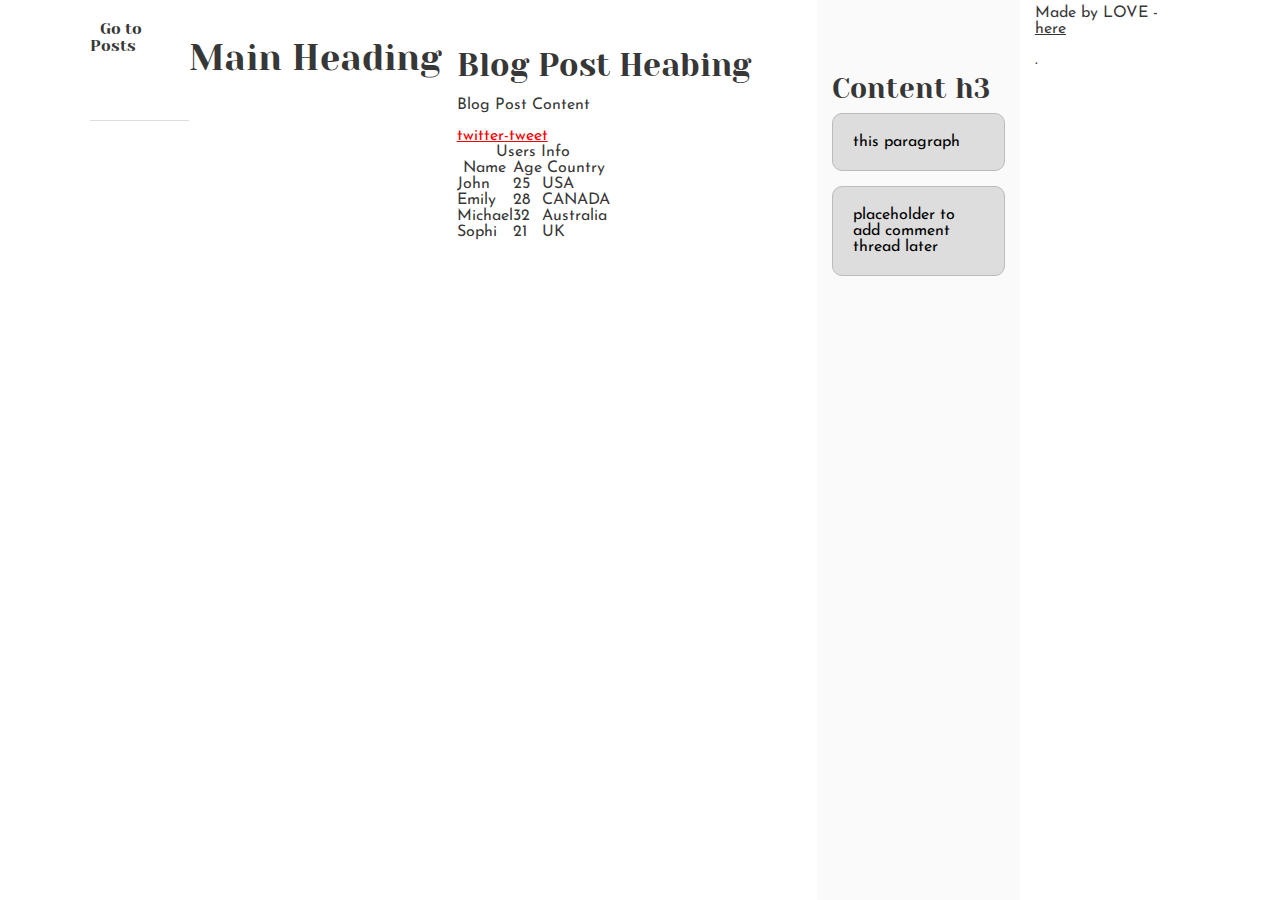
<file: css_basic/index.html>
<!DOCTYPE html>
<html lang="en-US">
 <head>
    <meta charset="utf-8">
    <link href="base.css" rel="stylesheet">
    <link href="styles.css" rel="stylesheet">
    <title>lorem</title>
  </head>
  <body class="works_on_smartphone">
    <header>
      <ul>
        <li><a href="/tweets.html">Go to Posts</a></li>
      </ul>
    </header>
    <main>
     <h1>Main Heading</h1>
      <article>
       <h2>Blog Post Heabing</h2>
        <p>Blog Post Content</p>
    <a href="https://twitter.com/share?ref_src=twsrc%5Etfw" class="twitter-share-button" data-show-count="false">twitter-tweet</a><script async src="https://platform.twitter.com/widgets.js" charset="utf-8"></script>
      <table>
       <caption>Users Info</caption>
       <thead>
        <tr>
         <th>Name</th>
         <th>Age</th>
         <th>Country</th>
        </tr>
       </thead>
       <tbody>
        <tr>
         <td>John</td>
         <td>25</td>
         <td>USA</td>
        </tr>
        <tr>
         <td>Emily</td>
         <td>28</td>
         <td>CANADA</td>
        </tr>
        <tr>
         <td>Michael</td>
         <td>32</td>
         <td>Australia</td>
        </tr>
        <tr>
         <td>Sophi</td>
         <td>21</td>
         <td>UK</td>
        </tr>
       </tbody>
      </table>
      </article>
      <aside>
       <h3>Content h3</h3>
        <p>this  paragraph</p>
        <p>placeholder to add comment thread later</p>
      </aside>
    </main>
    <footer>
    <p> Made by LOVE - <a href="https://github.com/firihy96" target="_blank">here</a> </p>.
    </footer>
  </body>
</html>
</file>
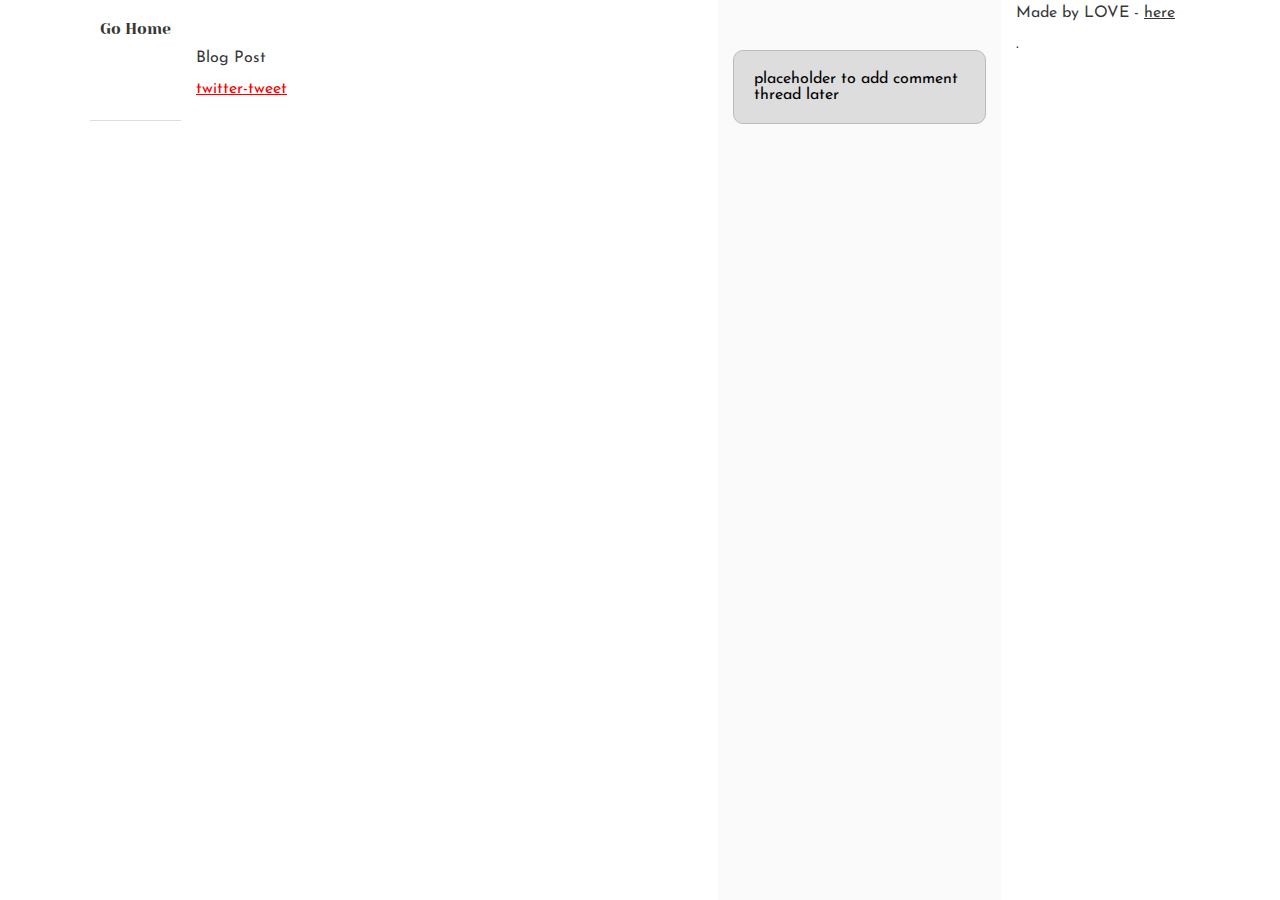
<file: css_basic/tweets.html>
<!DOCTYPE html>
<html lang="en-US">
  <head>
    <meta charset="utf-8">
    <link href="base.css" rel="stylesheet">
    <link href="styles.css" rel="stylesheet">
    <title>lorem</title>
  </head>
  <body>
 <header>
      <ul>
        <li><a href="/index.html">Go Home</a></li>
      </ul>
    </header>
    <main>
      <article>
        <p>Blog Post</p>
    <a href="https://twitter.com/share?ref_src=twsrc%5Etfw" class="twitter-share-button" data-show-count="false">twitter-tweet</a><script async src="https://platform.twitter.com/widgets.js" charset="utf-8"></script>
      </article>
      <aside>
        <p>placeholder to add comment thread later</p>
      </aside>
    </main>
    <footer>
    <p> Made by LOVE - <a href="https://github.com/firihy96" target="_blank">here</a> </p>.
    </footer>
  </body>
</html>
</file>
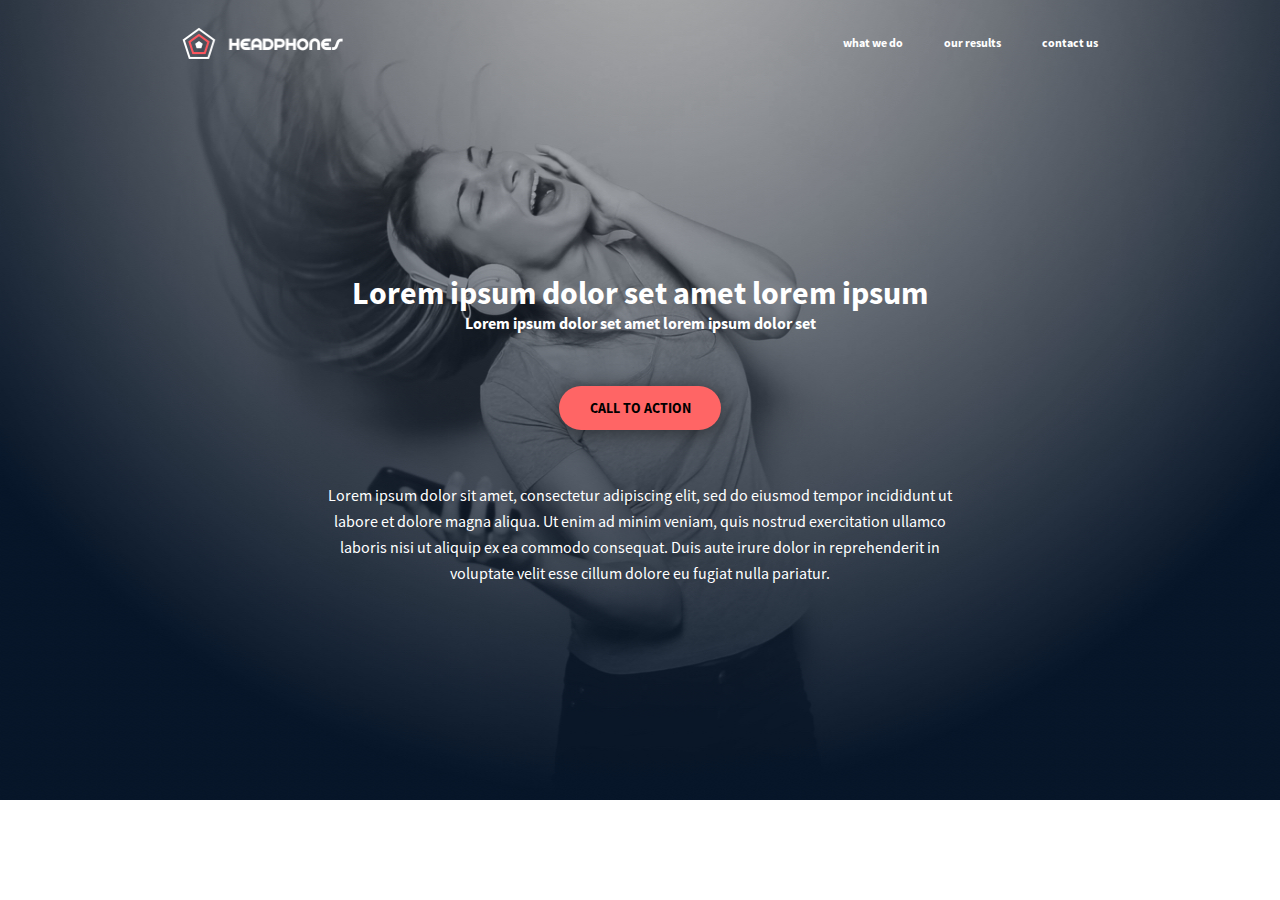
<file: headphones/0-index.html>
<!DOCTYPE html>
<html lang="en">
  <head>
    <meta charset="UTF-8" />
    <meta name="viewport" content="width=device-width, initial-scale=1.0" />
    <!-- <link href="normalize.css" rel="stylesheet" /> -->
    <link href="0-styles.css" rel="stylesheet" />
    <link rel="icon" type="image/x-icon" href="./src/images/favicon.ico" />
    <title>Headphones</title>
  </head>
  <body>
    <header>
      <nav>
        <div class="menu-cont">
          <div class="menu">
          </div>
        </div>
        <img src="./src/images/logo_headphones.png" alt="webpage logo" />
        <ul>
          <li><a href="#what">what we do</a></li>
          <li><a href="#results">our results</a></li>
          <li><a href="#contact">contact us</a></li>
        </ul>
      </nav>
    </header>
    <main>
      <section id="banner">
        <div class="banner-cont">
          <h1>Lorem ipsum dolor set amet lorem ipsum</h1>
          <h2>Lorem ipsum dolor set amet lorem ipsum dolor set</h2>
          <button>call to action</button>
          <p>
            Lorem ipsum dolor sit amet, consectetur adipiscing elit, sed do
            eiusmod tempor incididunt ut labore et dolore magna aliqua. Ut enim
            ad minim veniam, quis nostrud exercitation ullamco laboris nisi ut
            aliquip ex ea commodo consequat. Duis aute irure dolor in
            reprehenderit in voluptate velit esse cillum dolore eu fugiat nulla
            pariatur.
          </p>
        </div>
      </section>
    </main>
  </body>
</html>
</file>
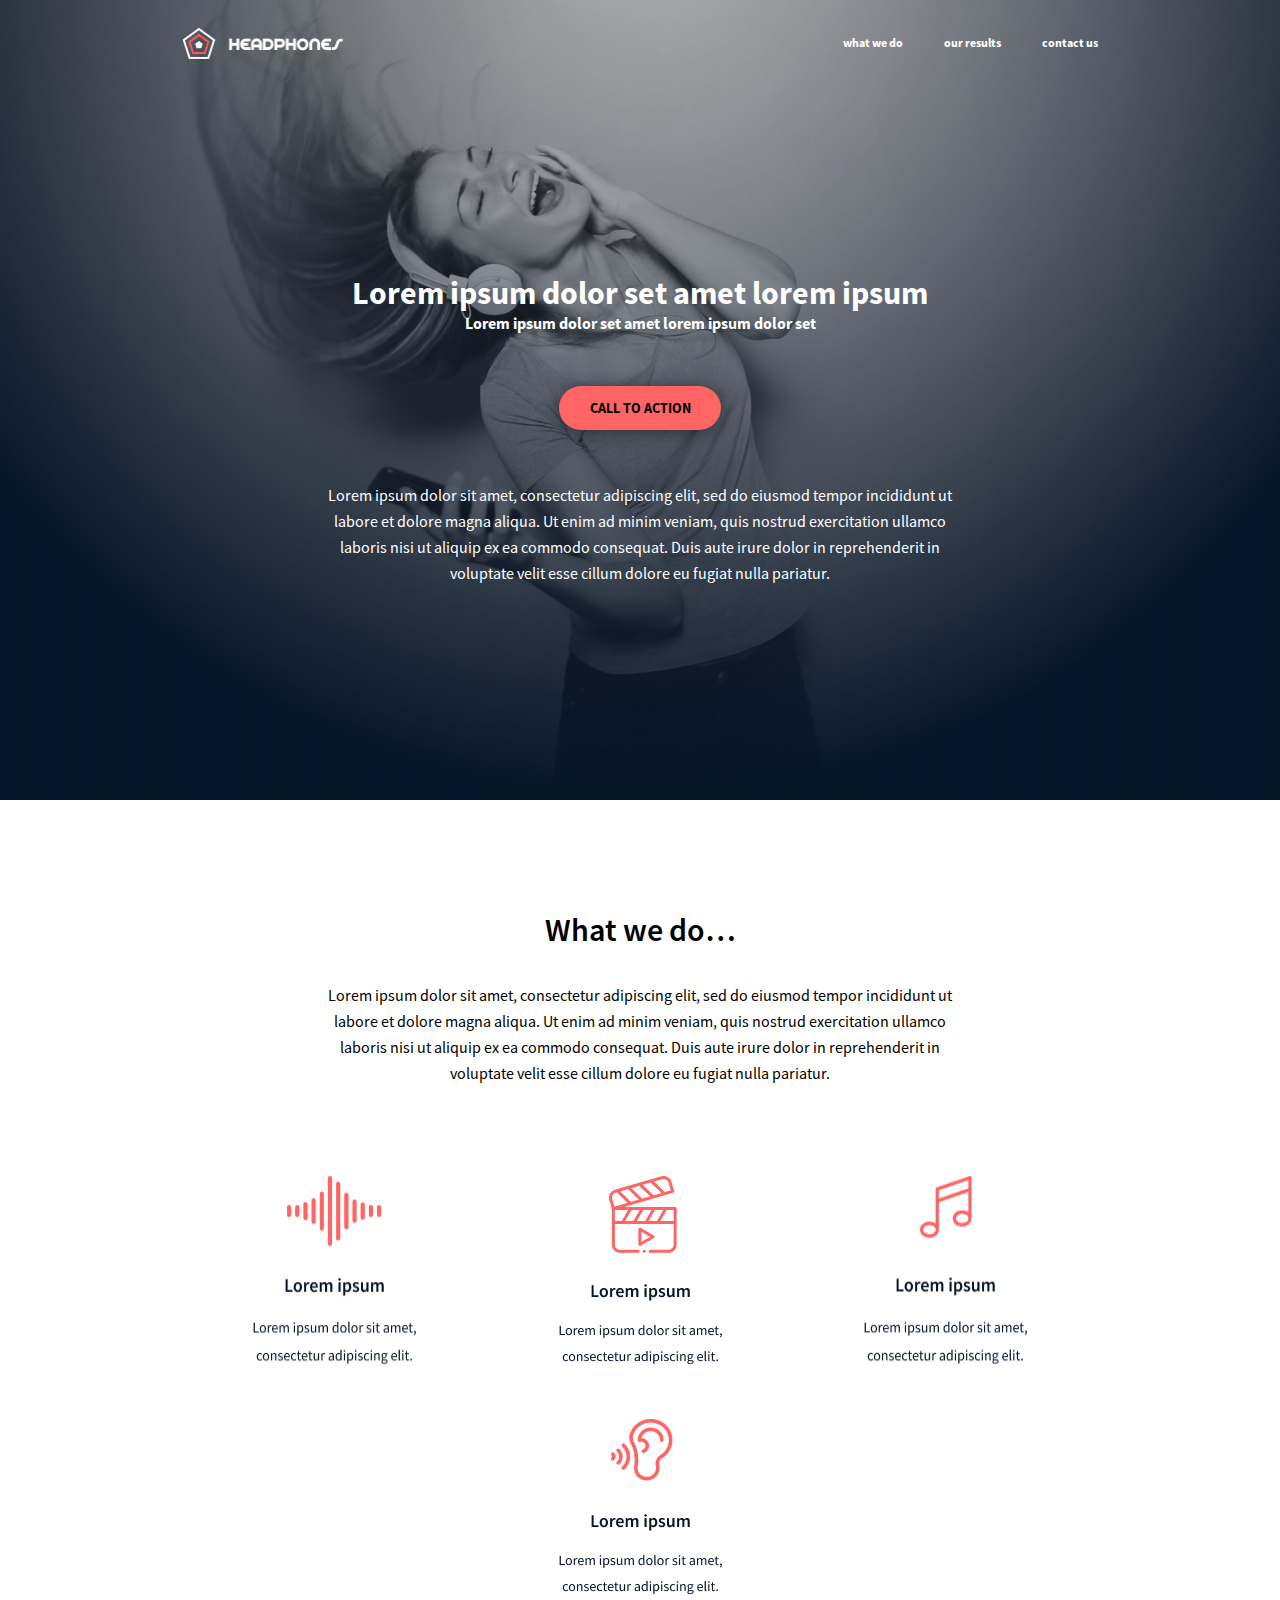
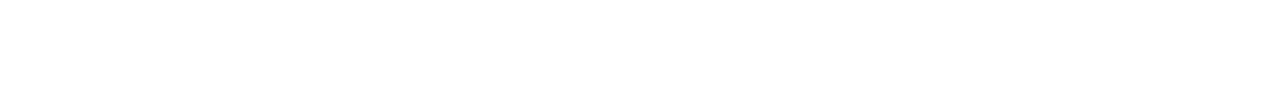
<file: headphones/1-index.html>
<!DOCTYPE html>
<html lang="en">
  <head>
    <meta charset="UTF-8" />
    <meta name="viewport" content="width=device-width, initial-scale=1.0" />
    <!-- <link href="normalize.css" rel="stylesheet" /> -->
    <link href="1-styles.css" rel="stylesheet" />
    <link rel="icon" type="image/x-icon" href="./src/images/favicon.ico" />
    <title>Headphones</title>
  </head>
  <body>
    <header>
      <nav>
        <div class="menu-cont">
          <div class="menu">
          </div>
        </div>
        <img src="./src/images/logo_headphones.png" alt="webpage logo" />
        <ul>
          <li><a href="#what">what we do</a></li>
          <li><a href="#results">our results</a></li>
          <li><a href="#contact">contact us</a></li>
        </ul>
      </nav>
    </header>
    <main>
      <section id="banner">
        <div class="banner-cont">
          <h1>Lorem ipsum dolor set amet lorem ipsum</h1>
          <h2>Lorem ipsum dolor set amet lorem ipsum dolor set</h2>
          <button>call to action</button>
          <p>
            Lorem ipsum dolor sit amet, consectetur adipiscing elit, sed do
            eiusmod tempor incididunt ut labore et dolore magna aliqua. Ut enim
            ad minim veniam, quis nostrud exercitation ullamco laboris nisi ut
            aliquip ex ea commodo consequat. Duis aute irure dolor in
            reprehenderit in voluptate velit esse cillum dolore eu fugiat nulla
            pariatur.
          </p>
        </div>
      </section>
      
<section id="what">
  <div class="what-cont">
    <div class="summary">
      <h2>What we do…</h2>
      <p>
        Lorem ipsum dolor sit amet, consectetur adipiscing elit, sed do
        eiusmod tempor incididunt ut labore et dolore magna aliqua. Ut
        enim ad minim veniam, quis nostrud exercitation ullamco laboris
        nisi ut aliquip ex ea commodo consequat. Duis aute irure dolor in
        reprehenderit in voluptate velit esse cillum dolore eu fugiat
        nulla pariatur.
      </p>
    </div>
    <div class="icons">
      <img src="./src/images/ic_01.png" alt="" />
      <img src="./src/images/ic_02.png" alt="" />
      <img src="./src/images/ic_03.png" alt="" />
      <img src="./src/images/ic_04.png" alt="" />
    </div>
  </div>
</section>
    </main>
  </body>
</html>
</file>
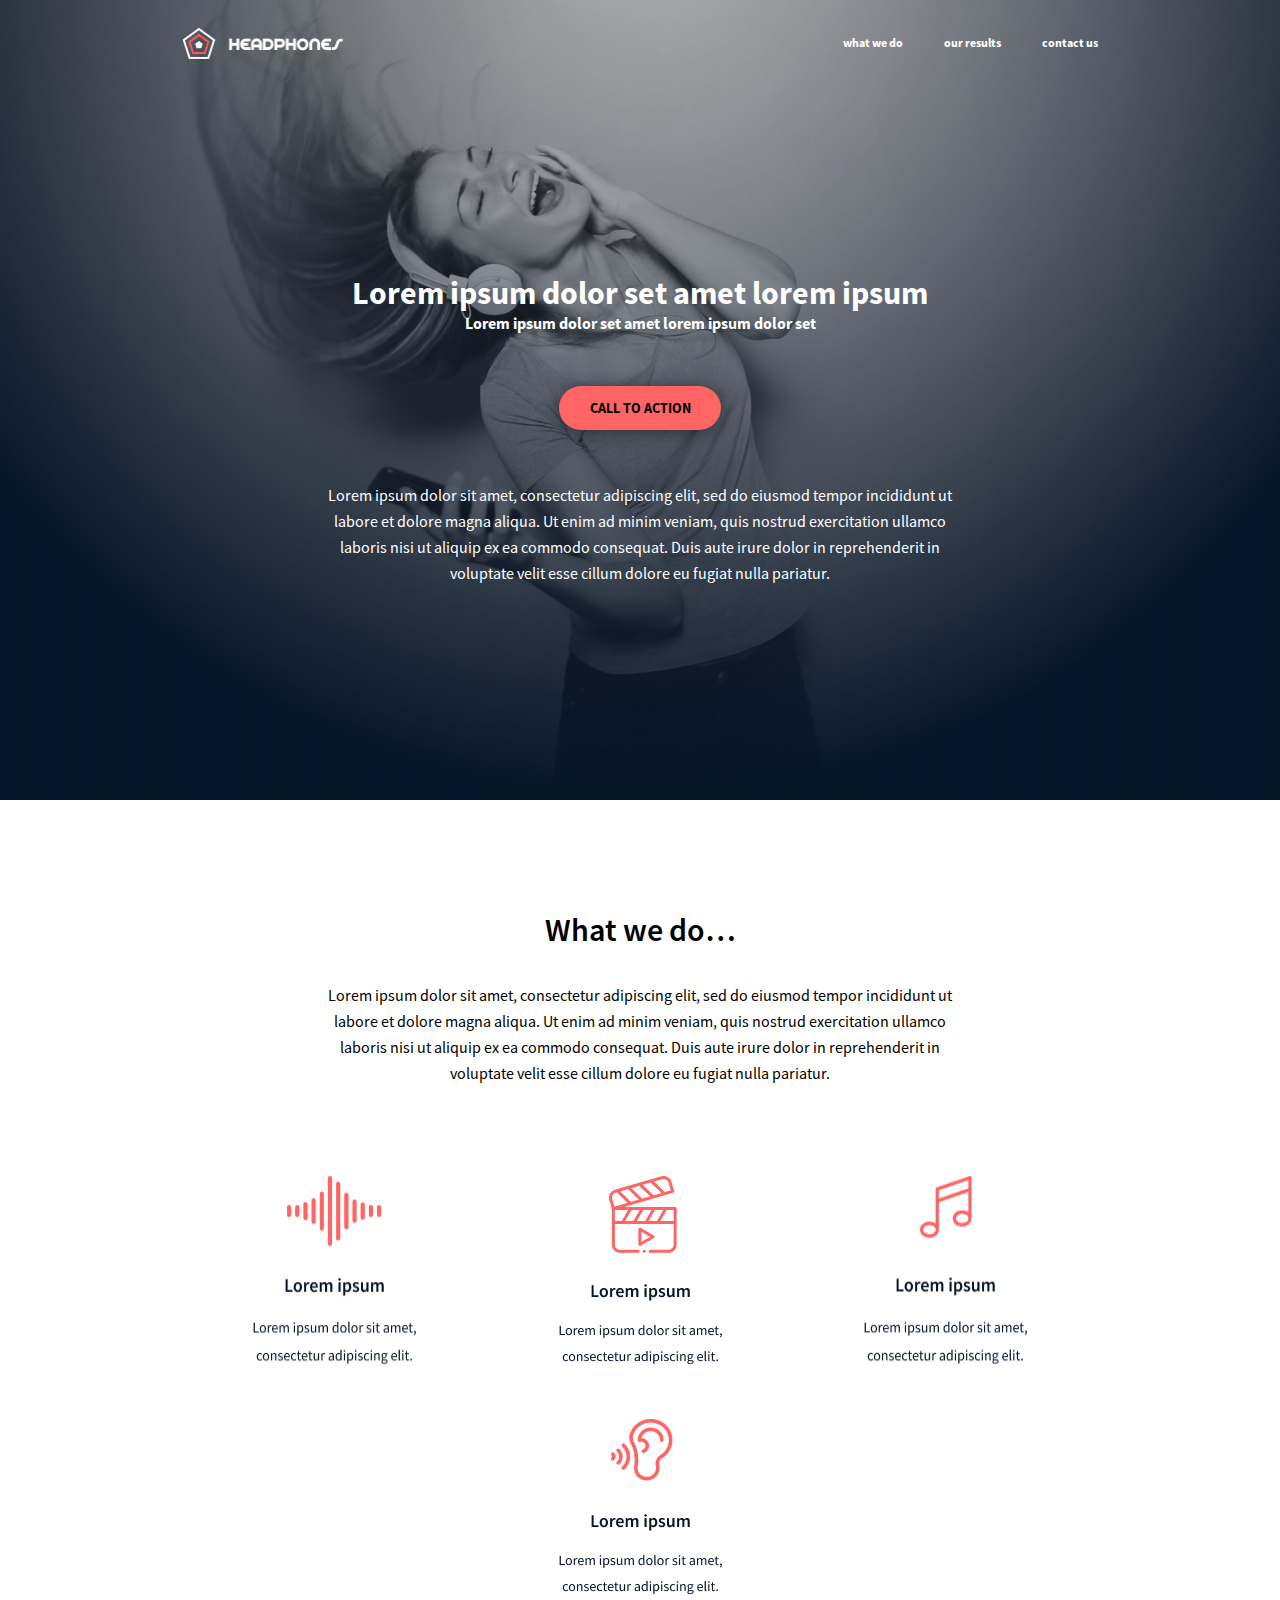
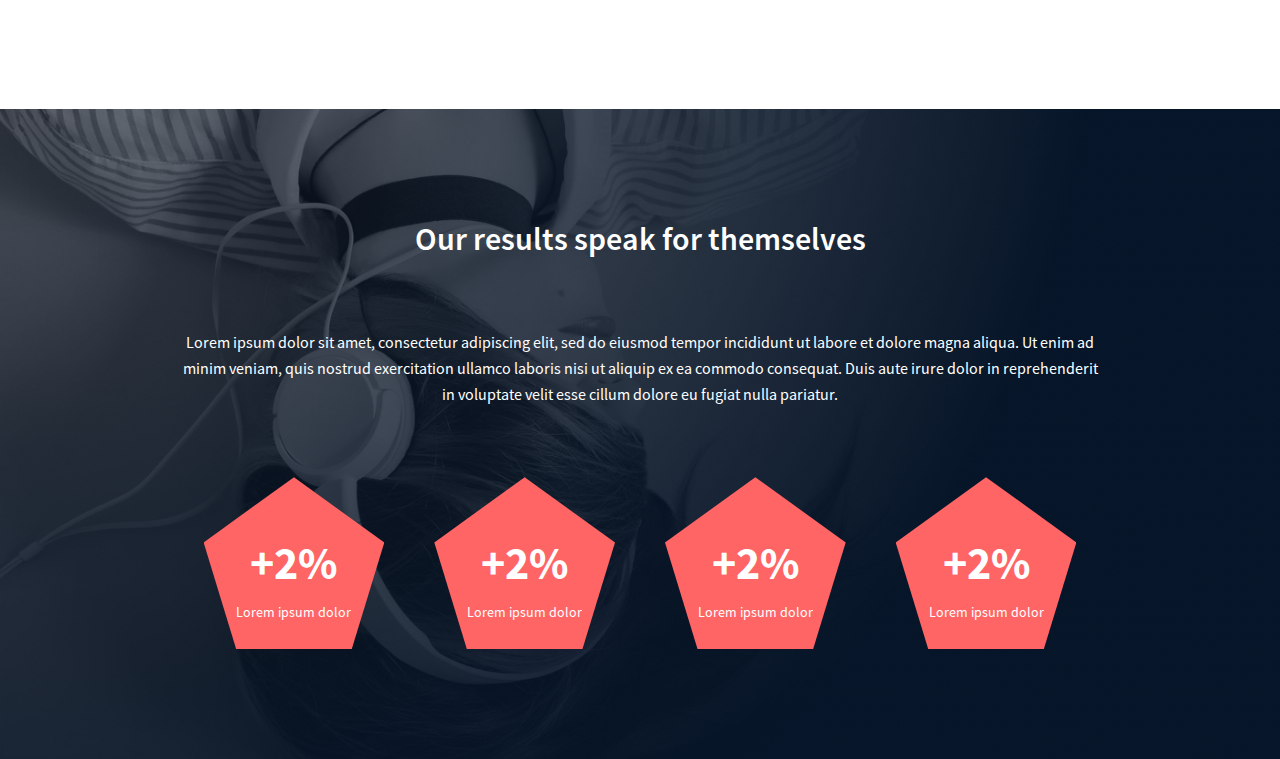
<file: headphones/2-index.html>
<!DOCTYPE html>
<html lang="en">
  <head>
    <meta charset="UTF-8" />
    <meta name="viewport" content="width=device-width, initial-scale=1.0" />
    <!-- <link href="normalize.css" rel="stylesheet" /> -->
    <link href="2-styles.css" rel="stylesheet" />
    <link rel="icon" type="image/x-icon" href="./src/images/favicon.ico" />
    <title>Headphones</title>
  </head>
  <body>
    <header>
      <nav>
        <div class="menu-cont">
          <div class="menu">
          </div>
        </div>
        <img src="./src/images/logo_headphones.png" alt="webpage logo" />
        <ul>
          <li><a href="#what">what we do</a></li>
          <li><a href="#results">our results</a></li>
          <li><a href="#contact">contact us</a></li>
        </ul>
      </nav>
    </header>
    <main>
      <section id="banner">
        <div class="banner-cont">
          <h1>Lorem ipsum dolor set amet lorem ipsum</h1>
          <h2>Lorem ipsum dolor set amet lorem ipsum dolor set</h2>
          <button>call to action</button>
          <p>
            Lorem ipsum dolor sit amet, consectetur adipiscing elit, sed do
            eiusmod tempor incididunt ut labore et dolore magna aliqua. Ut enim
            ad minim veniam, quis nostrud exercitation ullamco laboris nisi ut
            aliquip ex ea commodo consequat. Duis aute irure dolor in
            reprehenderit in voluptate velit esse cillum dolore eu fugiat nulla
            pariatur.
          </p>
        </div>
      </section>
      
<section id="what">
  <div class="what-cont">
    <div class="summary">
      <h2>What we do…</h2>
      <p>
        Lorem ipsum dolor sit amet, consectetur adipiscing elit, sed do
        eiusmod tempor incididunt ut labore et dolore magna aliqua. Ut
        enim ad minim veniam, quis nostrud exercitation ullamco laboris
        nisi ut aliquip ex ea commodo consequat. Duis aute irure dolor in
        reprehenderit in voluptate velit esse cillum dolore eu fugiat
        nulla pariatur.
      </p>
    </div>
    <div class="icons">
      <img src="./src/images/ic_01.png" alt="" />
      <img src="./src/images/ic_02.png" alt="" />
      <img src="./src/images/ic_03.png" alt="" />
      <img src="./src/images/ic_04.png" alt="" />
    </div>
  </div>
</section>
<section id="results">
  <div class="results-cont">
    <h2>Our results speak for themselves</h2>
    <p>
      Lorem ipsum dolor sit amet, consectetur adipiscing elit, sed do
      eiusmod tempor incididunt ut labore et dolore magna aliqua. Ut enim
      ad minim veniam, quis nostrud exercitation ullamco laboris nisi ut
      aliquip ex ea commodo consequat. Duis aute irure dolor in
      reprehenderit in voluptate velit esse cillum dolore eu fugiat nulla
      pariatur.
    </p>
    <div class="polygons">
      <div class="polygon">
        <p>+2%</p>
        <p>Lorem ipsum dolor</p>
      </div>
      <div class="polygon">
        <p>+2%</p>
        <p>Lorem ipsum dolor</p>
      </div>
      <div class="polygon">
        <p>+2%</p>
        <p>Lorem ipsum dolor</p>
      </div>
      <div class="polygon">
        <p>+2%</p>
        <p>Lorem ipsum dolor</p>
      </div>
    </div>
  </div>
</section>
    </main>
  </body>
</html>
</file>
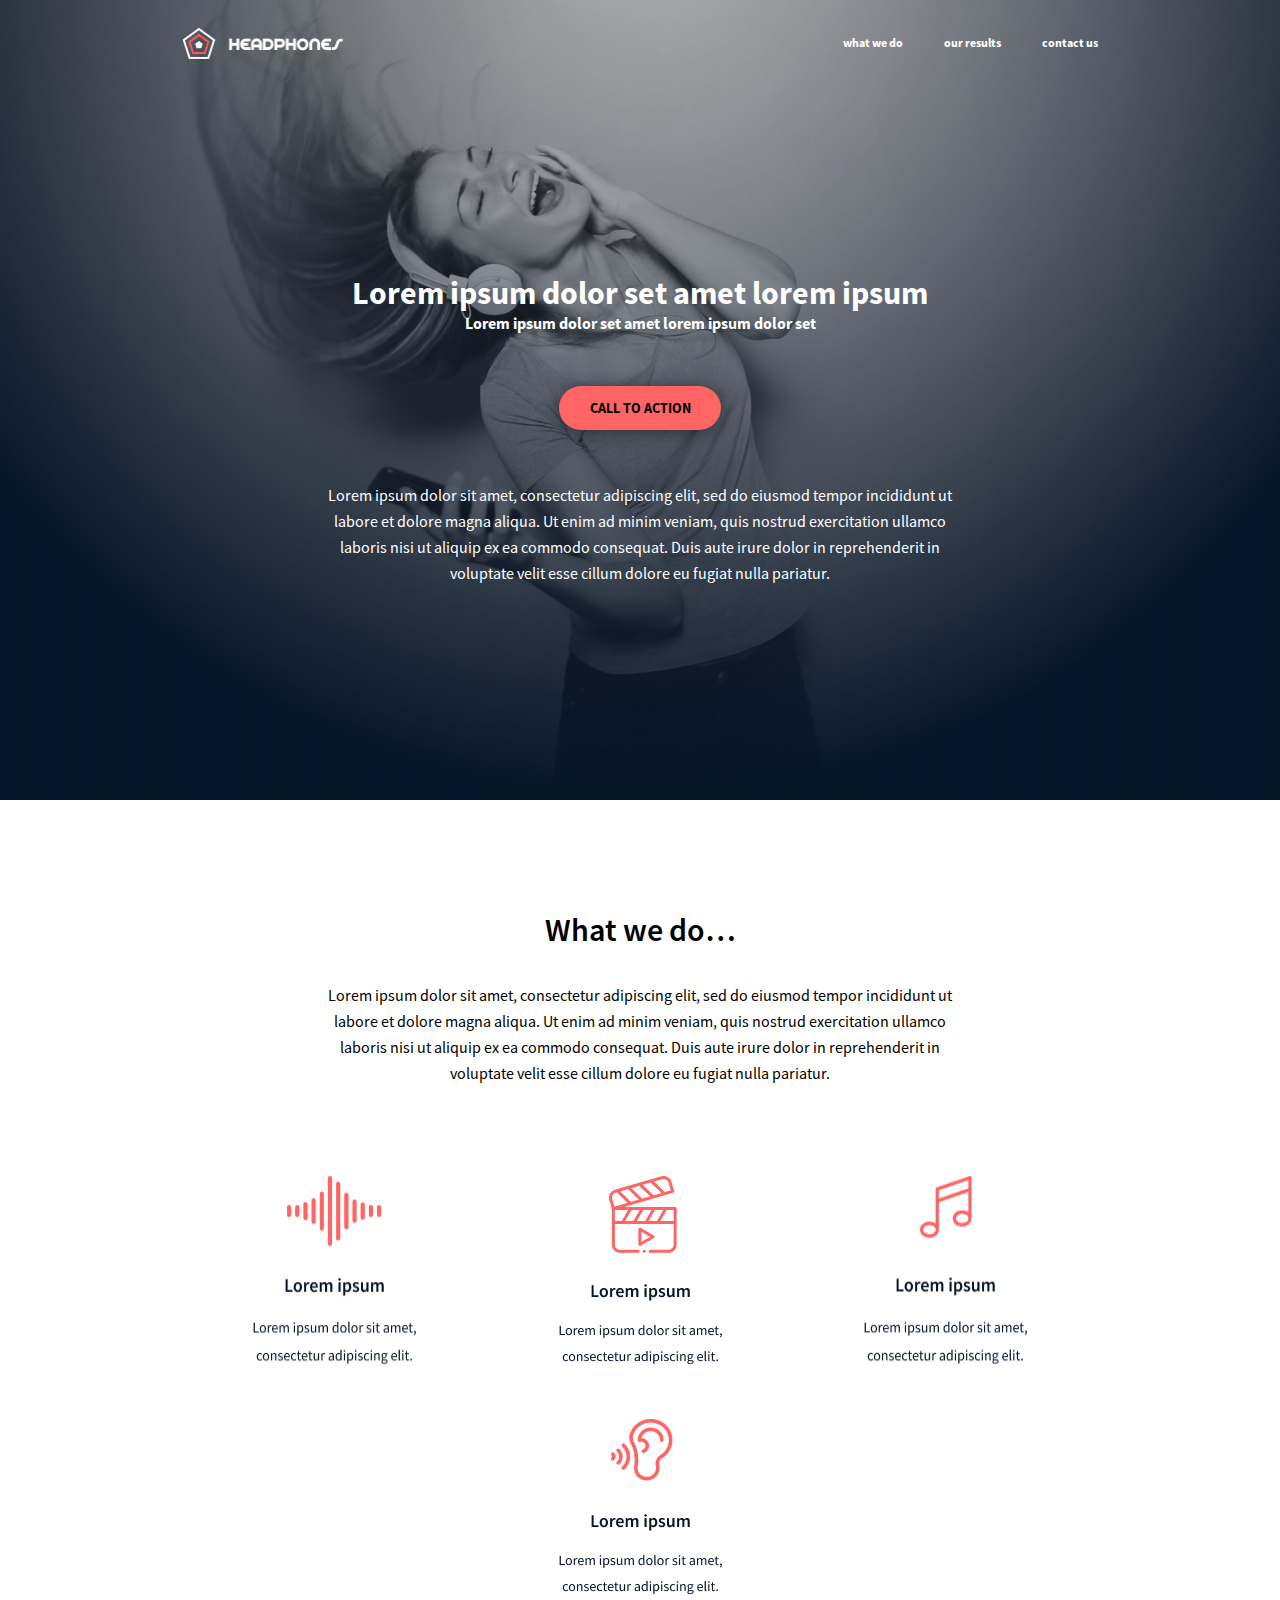
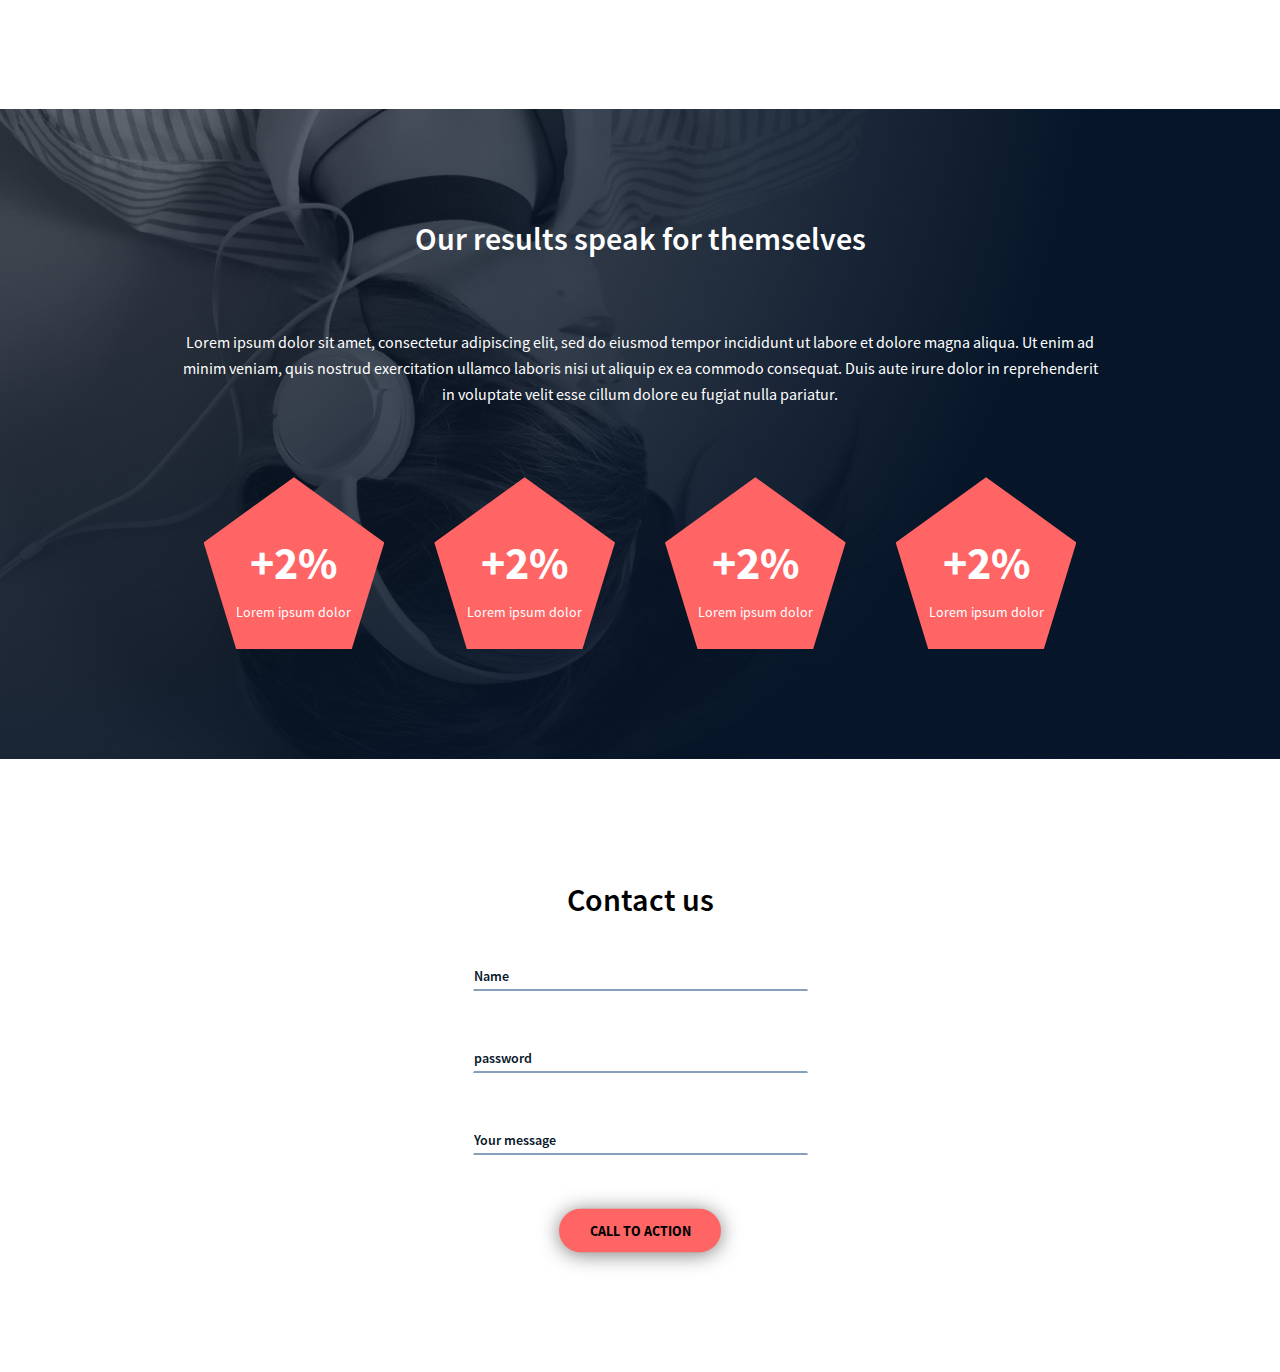
<file: headphones/3-index.html>
<!DOCTYPE html>
<html lang="en">
  <head>
    <meta charset="UTF-8" />
    <meta name="viewport" content="width=device-width, initial-scale=1.0" />
    <!-- <link href="normalize.css" rel="stylesheet" /> -->
    <link href="3-styles.css" rel="stylesheet" />
    <link rel="icon" type="image/x-icon" href="./src/images/favicon.ico" />
    <title>Headphones</title>
  </head>
  <body>
    <header>
      <nav>
        <div class="menu-cont">
          <div class="menu"></div>
        </div>
        <img src="./src/images/logo_headphones.png" alt="webpage logo" />
        <ul>
          <li><a href="#what">what we do</a></li>
          <li><a href="#results">our results</a></li>
          <li><a href="#contact">contact us</a></li>
        </ul>
      </nav>
    </header>
    <main>
      <section id="banner">
        <div class="banner-cont">
          <h1>Lorem ipsum dolor set amet lorem ipsum</h1>
          <h2>Lorem ipsum dolor set amet lorem ipsum dolor set</h2>
          <button>call to action</button>
          <p>
            Lorem ipsum dolor sit amet, consectetur adipiscing elit, sed do
            eiusmod tempor incididunt ut labore et dolore magna aliqua. Ut enim
            ad minim veniam, quis nostrud exercitation ullamco laboris nisi ut
            aliquip ex ea commodo consequat. Duis aute irure dolor in
            reprehenderit in voluptate velit esse cillum dolore eu fugiat nulla
            pariatur.
          </p>
        </div>
      </section>
      <section id="what">
        <div class="what-cont">
          <div class="summary">
            <h2>What we do…</h2>
            <p>
              Lorem ipsum dolor sit amet, consectetur adipiscing elit, sed do
              eiusmod tempor incididunt ut labore et dolore magna aliqua. Ut
              enim ad minim veniam, quis nostrud exercitation ullamco laboris
              nisi ut aliquip ex ea commodo consequat. Duis aute irure dolor in
              reprehenderit in voluptate velit esse cillum dolore eu fugiat
              nulla pariatur.
            </p>
          </div>
          <div class="icons">
            <img src="./src/images/ic_01.png" alt="" />
            <img src="./src/images/ic_02.png" alt="" />
            <img src="./src/images/ic_03.png" alt="" />
            <img src="./src/images/ic_04.png" alt="" />
          </div>
        </div>
      </section>
      <section id="results">
        <div class="results-cont">
          <h2>Our results speak for themselves</h2>
          <p>
            Lorem ipsum dolor sit amet, consectetur adipiscing elit, sed do
            eiusmod tempor incididunt ut labore et dolore magna aliqua. Ut enim
            ad minim veniam, quis nostrud exercitation ullamco laboris nisi ut
            aliquip ex ea commodo consequat. Duis aute irure dolor in
            reprehenderit in voluptate velit esse cillum dolore eu fugiat nulla
            pariatur.
          </p>
          <div class="polygons">
            <div class="polygon">
              <p>+2%</p>
              <p>Lorem ipsum dolor</p>
            </div>
            <div class="polygon">
              <p>+2%</p>
              <p>Lorem ipsum dolor</p>
            </div>
            <div class="polygon">
              <p>+2%</p>
              <p>Lorem ipsum dolor</p>
            </div>
            <div class="polygon">
              <p>+2%</p>
              <p>Lorem ipsum dolor</p>
            </div>
          </div>
        </div>
      </section>
      <section id="contact">
        <div class="contact-cont">
          <h2>Contact us</h2>
          <form action="">
            <input type="text" name="name" placeholder="Name" />
            <input type="password" name="password" placeholder="password" />
            <input placeholder="Your message" />
          </form>
          <button>CALL TO ACTION</button>
        </div>
      </section>
    </main>
  </body>
</html>
</file>
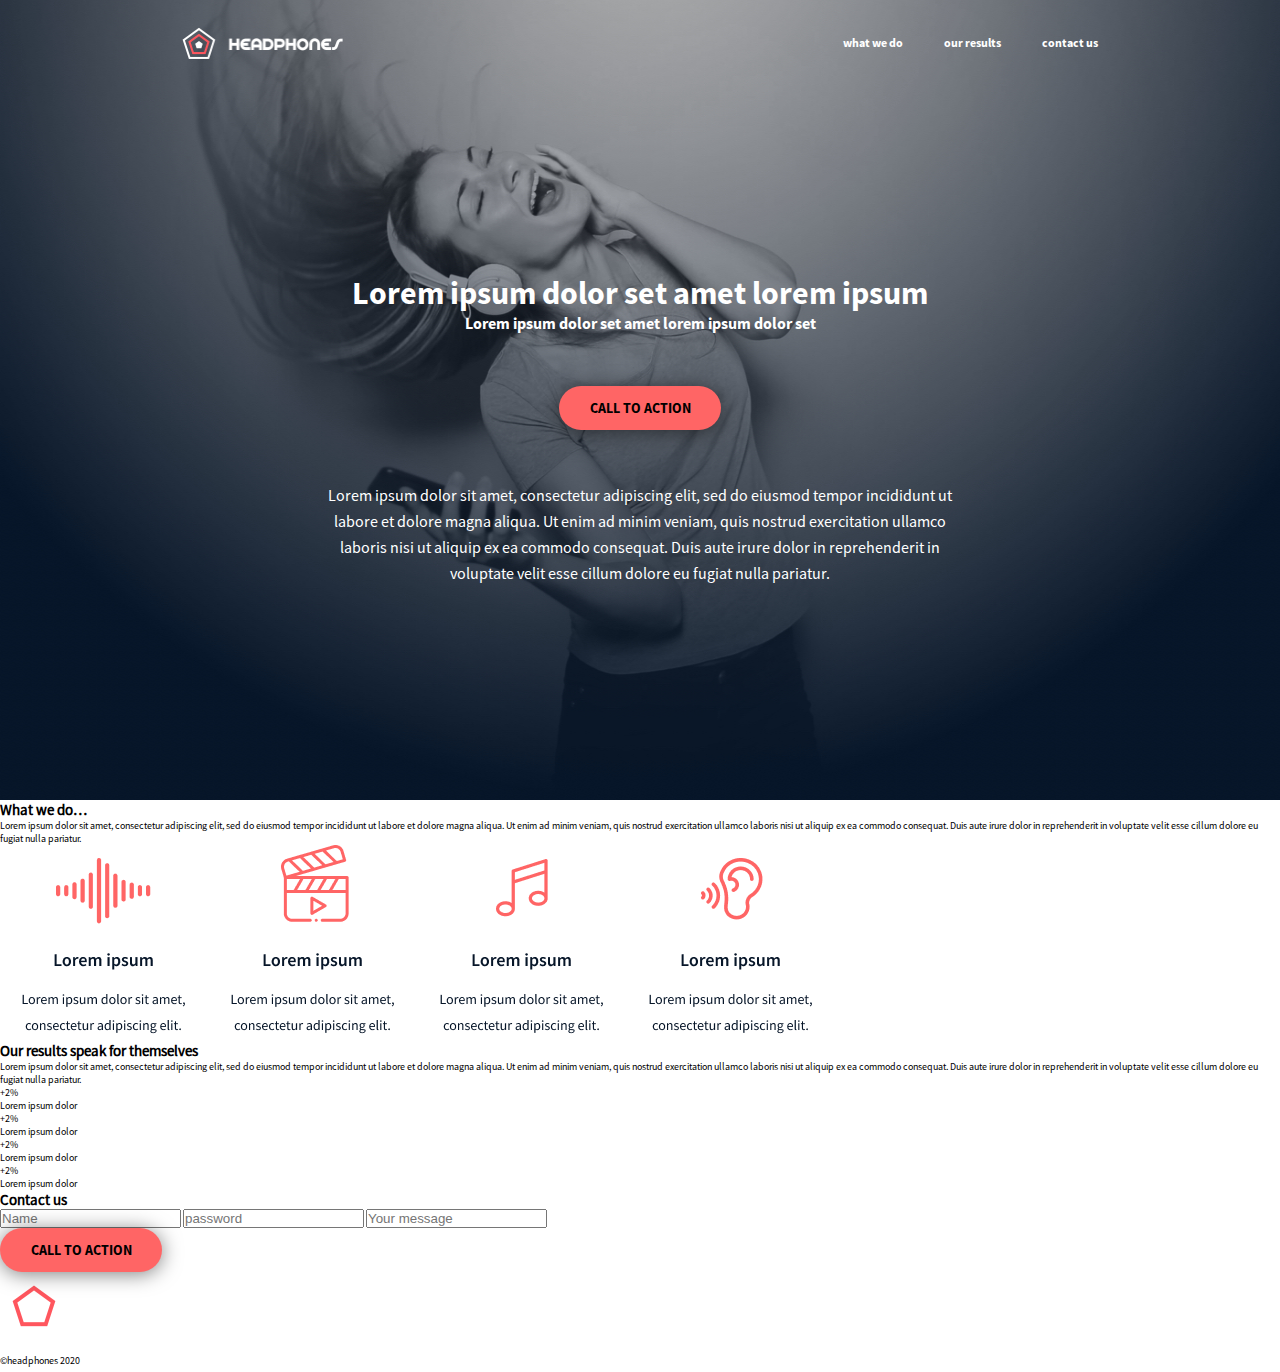
<file: headphones/4-index.html>
<!DOCTYPE html>
<html lang="en">
  <head>
    <meta charset="UTF-8" />
    <meta name="viewport" content="width=device-width, initial-scale=1.0" />
    <!-- <link href="normalize.css" rel="stylesheet" /> -->
    <link href="0-styles.css" rel="stylesheet" />
    <link rel="icon" type="image/x-icon" href="./src/images/favicon.ico" />
    <title>Headphones</title>
  </head>
  <body>
    <header>
      <nav>
        <div class="menu-cont">
          <div class="menu"></div>
        </div>
        <img src="./src/images/logo_headphones.png" alt="webpage logo" />
        <ul>
          <li><a href="#what">what we do</a></li>
          <li><a href="#results">our results</a></li>
          <li><a href="#contact">contact us</a></li>
        </ul>
      </nav>
    </header>
    <main>
      <section id="banner">
        <div class="banner-cont">
          <h1>Lorem ipsum dolor set amet lorem ipsum</h1>
          <h2>Lorem ipsum dolor set amet lorem ipsum dolor set</h2>
          <button>call to action</button>
          <p>
            Lorem ipsum dolor sit amet, consectetur adipiscing elit, sed do
            eiusmod tempor incididunt ut labore et dolore magna aliqua. Ut enim
            ad minim veniam, quis nostrud exercitation ullamco laboris nisi ut
            aliquip ex ea commodo consequat. Duis aute irure dolor in
            reprehenderit in voluptate velit esse cillum dolore eu fugiat nulla
            pariatur.
          </p>
        </div>
      </section>
      <section id="what">
        <div class="what-cont">
          <div class="summary">
            <h2>What we do…</h2>
            <p>
              Lorem ipsum dolor sit amet, consectetur adipiscing elit, sed do
              eiusmod tempor incididunt ut labore et dolore magna aliqua. Ut
              enim ad minim veniam, quis nostrud exercitation ullamco laboris
              nisi ut aliquip ex ea commodo consequat. Duis aute irure dolor in
              reprehenderit in voluptate velit esse cillum dolore eu fugiat
              nulla pariatur.
            </p>
          </div>
          <div class="icons">
            <img src="./src/images/ic_01.png" alt="" />
            <img src="./src/images/ic_02.png" alt="" />
            <img src="./src/images/ic_03.png" alt="" />
            <img src="./src/images/ic_04.png" alt="" />
          </div>
        </div>
      </section>
      <section id="results">
        <div class="results-cont">
          <h2>Our results speak for themselves</h2>
          <p>
            Lorem ipsum dolor sit amet, consectetur adipiscing elit, sed do
            eiusmod tempor incididunt ut labore et dolore magna aliqua. Ut enim
            ad minim veniam, quis nostrud exercitation ullamco laboris nisi ut
            aliquip ex ea commodo consequat. Duis aute irure dolor in
            reprehenderit in voluptate velit esse cillum dolore eu fugiat nulla
            pariatur.
          </p>
          <div class="polygons">
            <div class="polygon">
              <p>+2%</p>
              <p>Lorem ipsum dolor</p>
            </div>
            <div class="polygon">
              <p>+2%</p>
              <p>Lorem ipsum dolor</p>
            </div>
            <div class="polygon">
              <p>+2%</p>
              <p>Lorem ipsum dolor</p>
            </div>
            <div class="polygon">
              <p>+2%</p>
              <p>Lorem ipsum dolor</p>
            </div>
          </div>
        </div>
      </section>
      <section id="contact">
        <div class="contact-cont">
          <h2>Contact us</h2>
          <form action="">
            <input type="text" name="name" placeholder="Name" />
            <input type="password" name="password" placeholder="password" />
            <input placeholder="Your message" />
          </form>
          <button>CALL TO ACTION</button>
        </div>
      </section>
    </main>
    <footer>
      <div class="foot-cont">
        <div>
          <img src="./src/images/logo_headphones.png" alt="logo" />
          <ul>
            <li>
              <img src="./src/images/Facebook_White.png" alt="facebook icon" />
            </li>
            <li>
              <img
                src="./src/images/Instagram_White.png"
                alt="instagram icon"
              />
            </li>
            <li>
              <img src="./src/images/Twitter_White.png" alt="twitter icon" />
            </li>
          </ul>
        </div>
        <div>©headphones 2020</div>
      </div>
    </footer>
  </body>
</html>
</file>
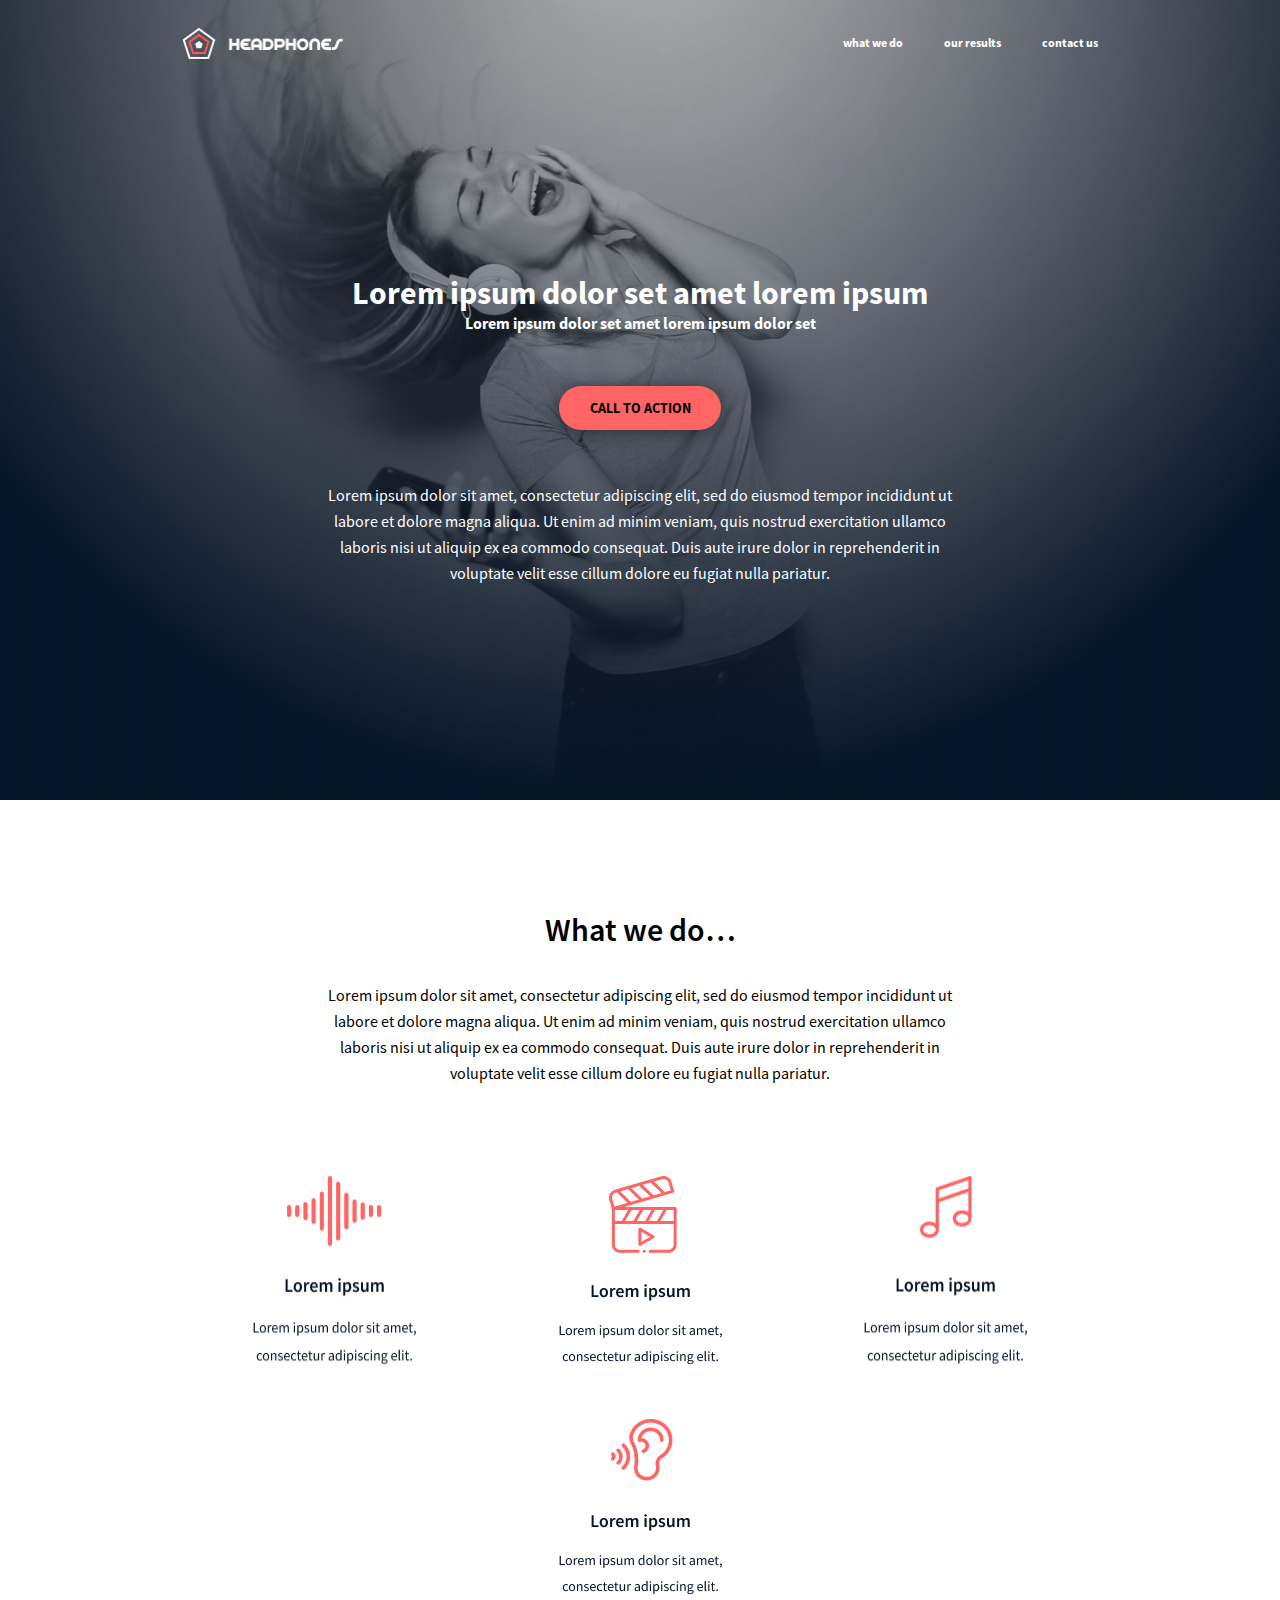
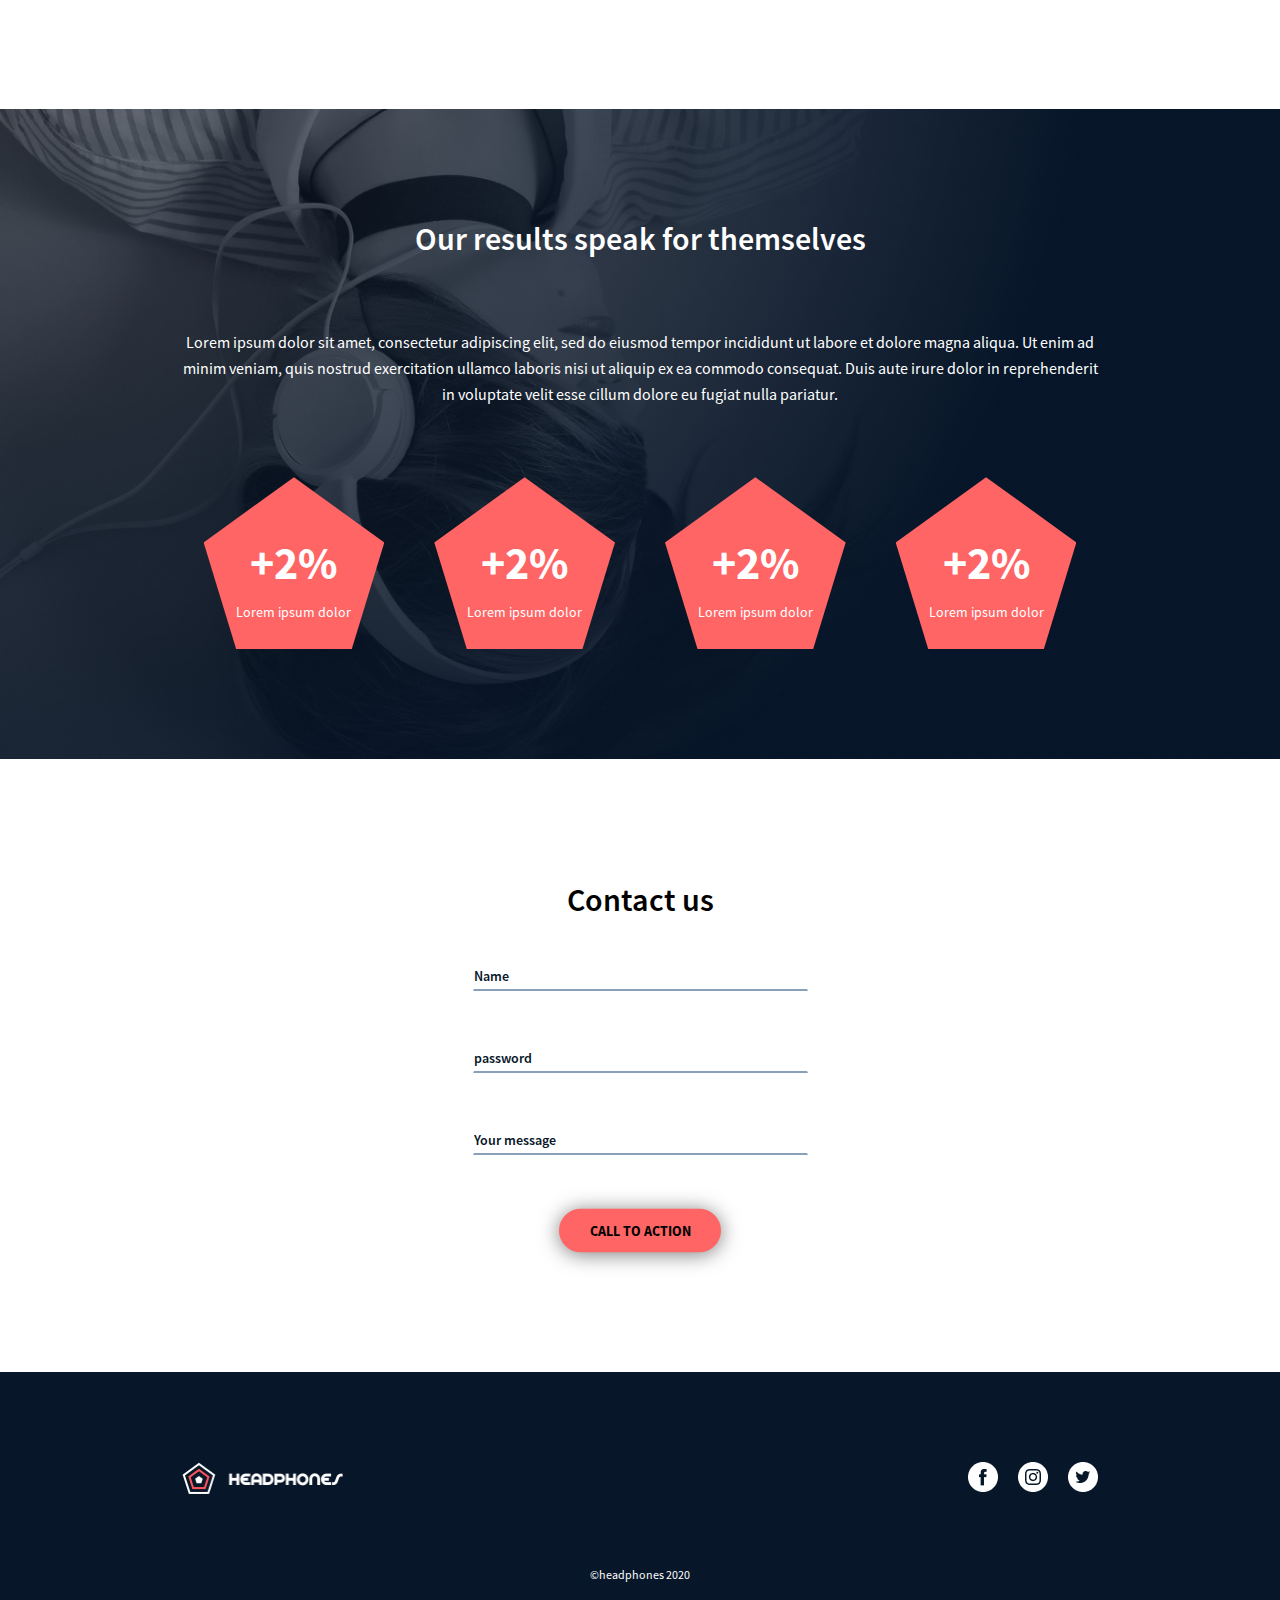
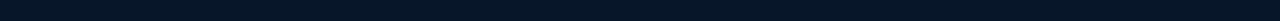
<file: headphones/6-index.html>
<!DOCTYPE html>
<html lang="en">
  <head>
    <meta charset="UTF-8" />
    <meta name="viewport" content="width=device-width, initial-scale=1.0" />
    <!-- <link href="normalize.css" rel="stylesheet" /> -->
    <link href="6-styles.css" rel="stylesheet" />
    <link rel="icon" type="image/x-icon" href="./src/images/favicon.ico" />
    <title>Headphones</title>
  </head>
  <body>
    <header>
      <nav>
        <div class="menu-cont">
          <div class="menu"></div>
        </div>
        <img src="./src/images/logo_headphones.png" alt="webpage logo" />
        <ul>
          <li><a href="#what">what we do</a></li>
          <li><a href="#results">our results</a></li>
          <li><a href="#contact">contact us</a></li>
        </ul>
      </nav>
    </header>
    <main>
      <section id="banner">
        <div class="banner-cont">
          <h1>Lorem ipsum dolor set amet lorem ipsum</h1>
          <h2>Lorem ipsum dolor set amet lorem ipsum dolor set</h2>
          <button>call to action</button>
          <p>
            Lorem ipsum dolor sit amet, consectetur adipiscing elit, sed do
            eiusmod tempor incididunt ut labore et dolore magna aliqua. Ut enim
            ad minim veniam, quis nostrud exercitation ullamco laboris nisi ut
            aliquip ex ea commodo consequat. Duis aute irure dolor in
            reprehenderit in voluptate velit esse cillum dolore eu fugiat nulla
            pariatur.
          </p>
        </div>
      </section>
      <section id="what">
        <div class="what-cont">
          <div class="summary">
            <h2>What we do…</h2>
            <p>
              Lorem ipsum dolor sit amet, consectetur adipiscing elit, sed do
              eiusmod tempor incididunt ut labore et dolore magna aliqua. Ut
              enim ad minim veniam, quis nostrud exercitation ullamco laboris
              nisi ut aliquip ex ea commodo consequat. Duis aute irure dolor in
              reprehenderit in voluptate velit esse cillum dolore eu fugiat
              nulla pariatur.
            </p>
          </div>
          <div class="icons">
            <img src="./src/images/ic_01.png" alt="" />
            <img src="./src/images/ic_02.png" alt="" />
            <img src="./src/images/ic_03.png" alt="" />
            <img src="./src/images/ic_04.png" alt="" />
          </div>
        </div>
      </section>
      <section id="results">
        <div class="results-cont">
          <h2>Our results speak for themselves</h2>
          <p>
            Lorem ipsum dolor sit amet, consectetur adipiscing elit, sed do
            eiusmod tempor incididunt ut labore et dolore magna aliqua. Ut enim
            ad minim veniam, quis nostrud exercitation ullamco laboris nisi ut
            aliquip ex ea commodo consequat. Duis aute irure dolor in
            reprehenderit in voluptate velit esse cillum dolore eu fugiat nulla
            pariatur.
          </p>
          <div class="polygons">
            <div class="polygon">
              <p>+2%</p>
              <p>Lorem ipsum dolor</p>
            </div>
            <div class="polygon">
              <p>+2%</p>
              <p>Lorem ipsum dolor</p>
            </div>
            <div class="polygon">
              <p>+2%</p>
              <p>Lorem ipsum dolor</p>
            </div>
            <div class="polygon">
              <p>+2%</p>
              <p>Lorem ipsum dolor</p>
            </div>
          </div>
        </div>
      </section>
      <section id="contact">
        <div class="contact-cont">
          <h2>Contact us</h2>
          <form action="">
            <input type="text" name="name" placeholder="Name" />
            <input type="password" name="password" placeholder="password" />
            <input placeholder="Your message" />
          </form>
          <button>CALL TO ACTION</button>
        </div>
      </section>
    </main>
    <footer>
      <div class="foot-cont">
        <div>
          <img src="./src/images/logo_headphones.png" alt="logo" />
          <ul>
            <li>
              <img src="./src/images/Facebook_White.png" alt="facebook icon" />
            </li>
            <li>
              <img
                src="./src/images/Instagram_White.png"
                alt="instagram icon"
              />
            </li>
            <li>
              <img src="./src/images/Twitter_White.png" alt="twitter icon" />
            </li>
          </ul>
        </div>
        <div>©headphones 2020</div>
      </div>
    </footer>
  </body>
</html>
</file>
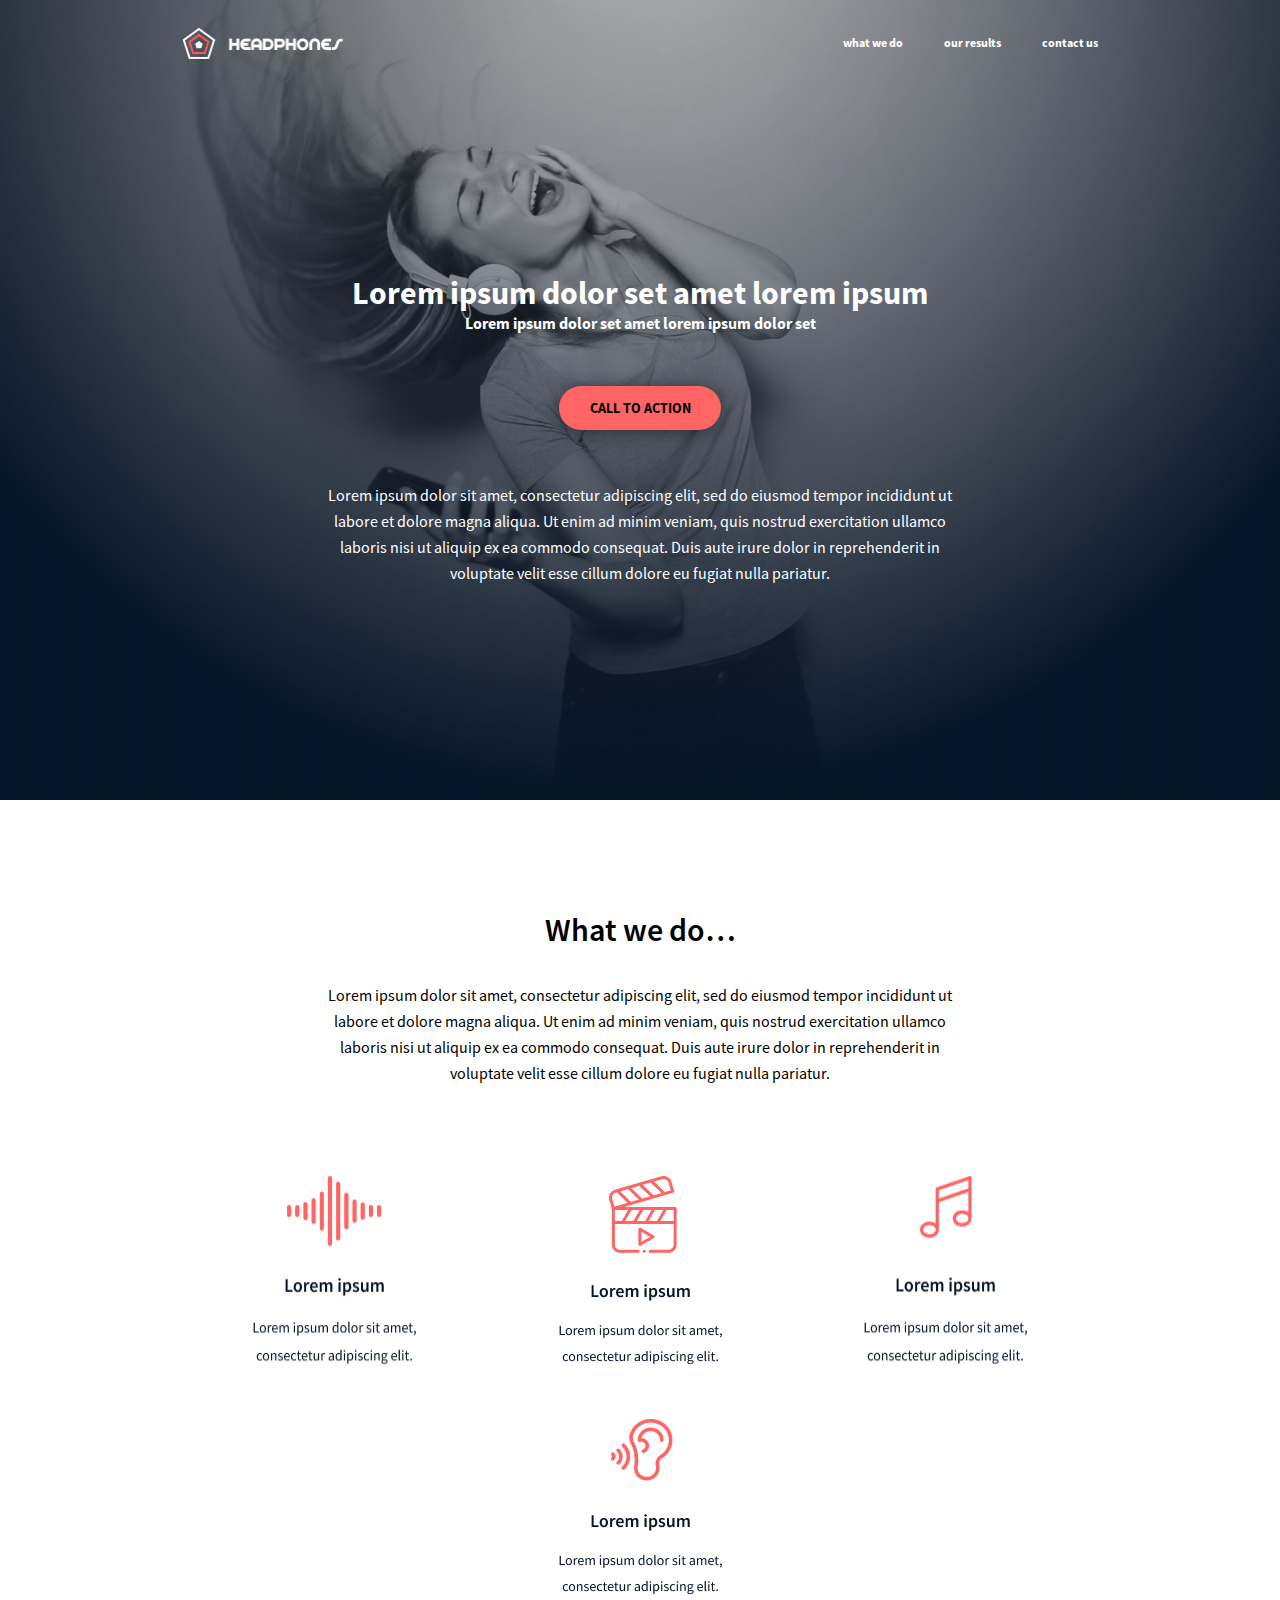
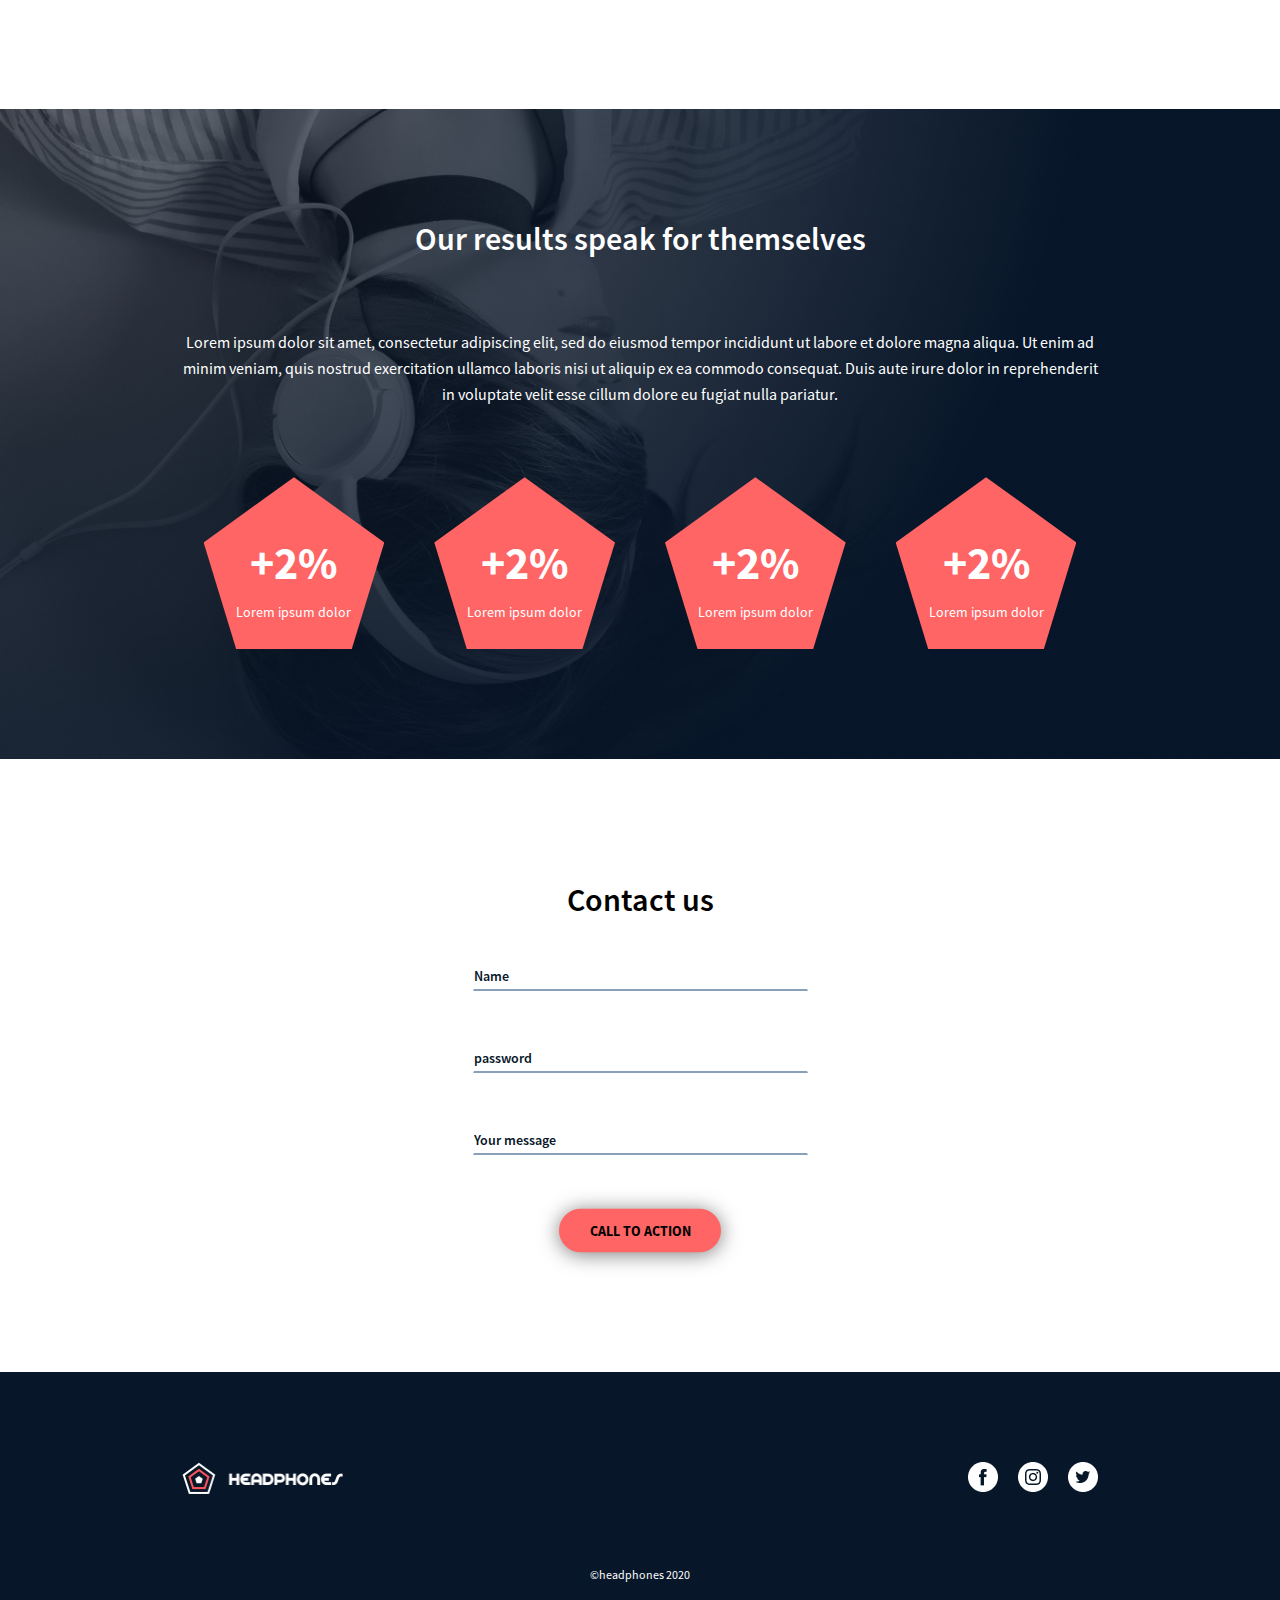
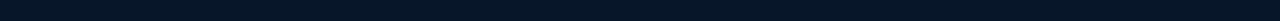
<file: headphones/7-index.html>
<!DOCTYPE html>
<html lang="en">
  <head>
    <meta charset="UTF-8" />
    <meta name="viewport" content="width=device-width, initial-scale=1.0" />
    <!-- <link href="normalize.css" rel="stylesheet" /> -->
    <link href="7-styles.css" rel="stylesheet" />
    <link rel="icon" type="image/x-icon" href="./src/images/favicon.ico" />
    <title>Headphones</title>
  </head>
  <body>
    <header>
      <nav>
        <div class="menu-cont">
          <div class="menu"></div>
        </div>
        <img src="./src/images/logo_headphones.png" alt="webpage logo" />
        <ul>
          <li><a href="#what">what we do</a></li>
          <li><a href="#results">our results</a></li>
          <li><a href="#contact">contact us</a></li>
        </ul>
      </nav>
    </header>
    <main>
      <section id="banner">
        <div class="banner-cont">
          <h1>Lorem ipsum dolor set amet lorem ipsum</h1>
          <h2>Lorem ipsum dolor set amet lorem ipsum dolor set</h2>
          <button>call to action</button>
          <p>
            Lorem ipsum dolor sit amet, consectetur adipiscing elit, sed do
            eiusmod tempor incididunt ut labore et dolore magna aliqua. Ut enim
            ad minim veniam, quis nostrud exercitation ullamco laboris nisi ut
            aliquip ex ea commodo consequat. Duis aute irure dolor in
            reprehenderit in voluptate velit esse cillum dolore eu fugiat nulla
            pariatur.
          </p>
        </div>
      </section>
      <section id="what">
        <div class="what-cont">
          <div class="summary">
            <h2>What we do…</h2>
            <p>
              Lorem ipsum dolor sit amet, consectetur adipiscing elit, sed do
              eiusmod tempor incididunt ut labore et dolore magna aliqua. Ut
              enim ad minim veniam, quis nostrud exercitation ullamco laboris
              nisi ut aliquip ex ea commodo consequat. Duis aute irure dolor in
              reprehenderit in voluptate velit esse cillum dolore eu fugiat
              nulla pariatur.
            </p>
          </div>
          <div class="icons">
            <img src="./src/images/ic_01.png" alt="" />
            <img src="./src/images/ic_02.png" alt="" />
            <img src="./src/images/ic_03.png" alt="" />
            <img src="./src/images/ic_04.png" alt="" />
          </div>
        </div>
      </section>
      <section id="results">
        <div class="results-cont">
          <h2>Our results speak for themselves</h2>
          <p>
            Lorem ipsum dolor sit amet, consectetur adipiscing elit, sed do
            eiusmod tempor incididunt ut labore et dolore magna aliqua. Ut enim
            ad minim veniam, quis nostrud exercitation ullamco laboris nisi ut
            aliquip ex ea commodo consequat. Duis aute irure dolor in
            reprehenderit in voluptate velit esse cillum dolore eu fugiat nulla
            pariatur.
          </p>
          <div class="polygons">
            <div class="polygon">
              <p>+2%</p>
              <p>Lorem ipsum dolor</p>
            </div>
            <div class="polygon">
              <p>+2%</p>
              <p>Lorem ipsum dolor</p>
            </div>
            <div class="polygon">
              <p>+2%</p>
              <p>Lorem ipsum dolor</p>
            </div>
            <div class="polygon">
              <p>+2%</p>
              <p>Lorem ipsum dolor</p>
            </div>
          </div>
        </div>
      </section>
      <section id="contact">
        <div class="contact-cont">
          <h2>Contact us</h2>
          <form action="">
            <input type="text" name="name" placeholder="Name" />
            <input type="password" name="password" placeholder="password" />
            <input placeholder="Your message" />
          </form>
          <button>CALL TO ACTION</button>
        </div>
      </section>
    </main>
    <footer>
      <div class="foot-cont">
        <div>
          <img src="./src/images/logo_headphones.png" alt="logo" />
          <ul>
            <li>
              <a href="https://www.facebook.com"
                ><img
                  src="./src/images/Facebook_White.png"
                  alt="facebook icon"
                />
              </a>
            </li>
            <li>
              <a href="https://www.instagram.com"
                ><img
                  src="./src/images/Instagram_White.png"
                  alt="instagram icon"
              /></a>
            </li>
            <li>
              <a href="https://www.twitter.com"
                ><img src="./src/images/Twitter_White.png" alt="twitter icon"
              /></a>
            </li>
          </ul>
        </div>
        <div>©headphones 2020</div>
      </div>
    </footer>
  </body>
</html>
</file>
<file: css_basic/base.css>
/* Importing webfonts */
/* (If you're learning CSS, you should disregard that) */

@import url(https://fonts.googleapis.com/css?family=Yeseva+One);
@import url(https://fonts.googleapis.com/css?family=Josefin+Sans:400,700,700italic,400italic);


/* CSS reset rules */

html, body {
	height: 100%;
	min-height: 100%;
}
html, body, div, span, applet, object, iframe,
h1, h2, h3, h4, h5, h6, p, blockquote, pre,
a, abbr, acronym, address, big, cite, code,
del, dfn, img, ins, kbd, q, s, samp,
small, strike, sub, sup, tt, var,
b, u, i, center,
dl, dt, dd,
fieldset, form, label, legend,
table, caption, tbody, tfoot, thead, tr, th, td,
article, aside, canvas, details, embed, 
figure, figcaption, footer, header, hgroup, 
menu, nav, output, ruby, section, summary,
time, mark, audio, video {
	margin: 0;
	padding: 0;
	border: 0;
	font-size: 100%;
	font: inherit;
	vertical-align: baseline;
}
/* HTML5 display-role reset for older browsers */
article, aside, details, figcaption, figure, 
footer, header, hgroup, menu, nav, section {
	display: block;
}
body {
	line-height: 1;
}
blockquote, q {
	quotes: none;
}
blockquote:before, blockquote:after,
q:before, q:after {
	content: '';
	content: none;
}
table {
	border-collapse: collapse;
	border-spacing: 0;
}


/* Fonts and colors */

body {
	font-family: 'Josefin Sans', serif;
	color: rgba(0, 0, 0, 0.8);
}
h1, h2, h3, h4, h5, h6, header {
	font-family: 'Yeseva One', sans-serif;
}
article {
}
header {
	border-bottom: 1px solid rgb(221,221,221);
	transition: border-bottom-color 1s ease;
}
header a {
	color: rgba(0, 0, 0, 0.8);
}
aside {
	background: #FAFAFA;
}
aside p {
	border: 1px solid #bbb;
	background: #ddd;
	color: black;
}
footer a {
	color: rgba(0, 0, 0, 0.8);
}
a {
	color: #F80002;
}


/* Positioning and margins */

@media (min-width: 1100px) {
	body {
		width: 1100px;
		margin: 0 auto;
	}
}

article {
	padding: 50px 15px;
}
article > *:first-child {
	margin-top: 0;
}
aside {
	padding: 50px 15px;
}
header .right {
	float: right;
	margin: 0 10px 15px;
}


/* Header */
header {
	padding: 20px 0;
	height: 80px;
}
header ul {
	list-style: none;
	margin: 0;
	padding: 0;
}
header li {
	display: inline;
	vertical-align:middle;
}
header li:first-child {
	margin: 0;
}
header li a {
	margin: 0 10px;
}
header li.logo {
	font-size: 36px;
}
header a {
	text-decoration: none;
}


/* Aside */

aside p {
	border-radius: 10px;
	padding: 20px 20px;
}


/* Footer */

footer {
	padding: 5px 15px;
	height: 80px;
}


/* Text styles and margins */

p {
	margin-bottom: 15px;
}
h1 {
	font-size: 36px;
	margin: 40px 0 20px;
}
h2 {
	font-size: 32px;
	margin: 30px 0 15px;
}
h3 {
	font-size: 28px;
	margin: 25px 0 10px;
}
h4 {
	font-size: 20px;
	font-weight: bold;
	margin: 20px 0 10px;
}
h5 {
	font-size: 18px;
	font-weight: bold;
	margin: 15px 0 10px;
}
h6 {
	font-weight: bold;
	margin: 5px 0;
}

@media (max-width: 800px) {
  body.works_on_smartphone {
  	display: block;
  }
  body.works_on_smartphone main {
  	display: block;
  }
  header .right {
  	float: none;
  }
}
</file>
<file: css_basic/styles.css>
body {
  display: flex;
  flex_direction: column;
}
main {
  display: flex;
  flex: auto;
  flex-direction: row;
}
main article {
  flex: 2;
  overflow-y: auto;
}
main aside {
  flex: 1;
  overflow-y: auto;
}
</file>
<file: headphones/0-styles.css>
/* Setting font sizes */
@font-face {
  font-family: "source sans pro";
  src: url(../src/fonts/SourceSansPro/SourceSansPro-Regular.otf);
}
/* ;
src: url(../src/fonts/SourceSansPro/SourceSansPro-BlackIt.otf);
src: url(../src/fonts/SourceSansPro/SourceSansPro-BoldIt.otf);

src: url(../src/fonts/SourceSansPro/SourceSansPro-ExtraLightIt.otf);

src: url(../src/fonts/SourceSansPro/SourceSansPro-Light.otf);

src: url(../src/fonts/SourceSansPro/SourceSansPro-LightIt.otf);

src: url(../src/fonts/SourceSansPro/SourceSansPro-SemiboldIt.otf); */
@font-face {
  font-family: "source sans pro / light";
  src: url(..//src/fonts/SourceSansPro/SourceSansPro-Light.otf);
}
@font-face {
  font-family: "source sans pro / bold";
  src: url(../src/fonts/SourceSansPro/SourceSansPro-Bold.otf);
}
@font-face {
  font-family: "source sans pro / Semibold";
  src: url(../src/fonts/SourceSansPro/SourceSansPro-Semibold.otf);
}
@font-face {
  font-family: "source sans pro / ExtraLight";
  src: url(../src/fonts/SourceSansPro/SourceSansPro-ExtraLight.otf);
}
@font-face {
  font-family: "source sans pro / black";
  src: url(../src/fonts/SourceSansPro/SourceSansPro-Black.otf);
}
@font-face {
  font-family: "source sans pro / italic";
  src: url(../src/fonts/SourceSansPro/SourceSansPro-It.otf);
}
@font-face {
  font-family: "spin cycle ot";
  src: url(../src/fonts/Spin-Cycle-OT/spincycle_ot.otf);
  /* src: url(../src/fonts/Spin-Cycle-OT/spincycle_3d_ot.otf); */
}
@font-face {
  font-family: "spin cycle ot";
  src: url(../src/fonts/Spin-Cycle-OT/spincycle_3d_ot.otf);
}
html {
  width: 100%;
  font-family: "source sans pro";
  font-size: 62.5%;
  min-height: 100vh;
  scroll-behavior: smooth;
}
:root {
  --secondary-color: #ff6565;
  --content-width-desktop: 71.5%;
  --content-width-tablet: 80.5%;
  --content-width-mobile: 77;
}
* {
  box-sizing: border-box;
  padding: 0px;
  margin: 0px;
}
body {
  background-image: url(./src/images/headphones_hero_1.jpg);
  background-repeat: no-repeat;
  background-size: 100% 800px;
  background-position: center top;
}
main {
  width: 100%;
  margin-inline: auto;
  position: relative;
}
/* Start of styling header */
header {
  width: 100%;
  height: 59px;
}
nav {
  width: var(--content-width-desktop);
  margin-inline: auto;
  display: flex;
  align-items: center;
  justify-content: space-between;
  padding-top: 27px;
}
nav .menu-cont {
  display: none;
}
header img {
  width: 161px;
}
ul {
  width: 255px;
  height: 15px;
  display: flex;
  justify-content: space-between;
}
ul li,
a {
  list-style: none;
  text-decoration: none;
  color: #fff;
  font-family: "source sans pro / bold";
  font-size: 1.2rem;
}
a:hover {
  color: var(--secondary-color);
}

/* End of styling header */

/* ******************************************** */

/* Start of styling banner */
#banner {
  width: 100%;
  margin-inline: auto;
  height: 741px;
  color: #fff;
  text-align: center;
  display: flex;
  justify-content: center;
  align-items: center;
}
.banner-cont {
  max-width: 637px;
  min-height: 313px;
  margin-inline: auto;
  display: grid;
  justify-items: center;
  grid-template-rows: auto auto 1fr auto;
  align-items: center;
}
.banner-cont h1 {
  font-family: "source sans pro / bold";
  font-size: 3.2rem;
}
.banner-cont h2 {
  font-family: "source sans pro / bold";
  font-size: 1.6rem;
}
button {
  font-family: "source sans pro / bold";
  font-size: 1.4rem;
  text-transform: uppercase;
  width: 162px;
  height: 44px;
  border-radius: 22px;
  background-color: var(--secondary-color);
  border-color: transparent;
  box-shadow: 0px 2px 20px 0px hsla(0, 0%, 0%, 0.5);
}
button:hover {
  opacity: 0.9;
}
.banner-cont p {
  font-family: "source sans pro";
  font-size: 1.6rem;
  line-height: 2.6rem;
}
/* End of styling banner */
</file>
<file: headphones/1-styles.css>
/* Setting font sizes */
@font-face {
  font-family: "source sans pro";
  src: url(../src/fonts/SourceSansPro/SourceSansPro-Regular.otf);
}
/* ;
src: url(../src/fonts/SourceSansPro/SourceSansPro-BlackIt.otf);
src: url(../src/fonts/SourceSansPro/SourceSansPro-BoldIt.otf);

src: url(../src/fonts/SourceSansPro/SourceSansPro-ExtraLightIt.otf);

src: url(../src/fonts/SourceSansPro/SourceSansPro-Light.otf);

src: url(../src/fonts/SourceSansPro/SourceSansPro-LightIt.otf);

src: url(../src/fonts/SourceSansPro/SourceSansPro-SemiboldIt.otf); */
@font-face {
  font-family: "source sans pro / light";
  src: url(..//src/fonts/SourceSansPro/SourceSansPro-Light.otf);
}
@font-face {
  font-family: "source sans pro / bold";
  src: url(../src/fonts/SourceSansPro/SourceSansPro-Bold.otf);
}
@font-face {
  font-family: "source sans pro / Semibold";
  src: url(../src/fonts/SourceSansPro/SourceSansPro-Semibold.otf);
}
@font-face {
  font-family: "source sans pro / ExtraLight";
  src: url(../src/fonts/SourceSansPro/SourceSansPro-ExtraLight.otf);
}
@font-face {
  font-family: "source sans pro / black";
  src: url(../src/fonts/SourceSansPro/SourceSansPro-Black.otf);
}
@font-face {
  font-family: "source sans pro / italic";
  src: url(../src/fonts/SourceSansPro/SourceSansPro-It.otf);
}
@font-face {
  font-family: "spin cycle ot";
  src: url(../src/fonts/Spin-Cycle-OT/spincycle_ot.otf);
  /* src: url(../src/fonts/Spin-Cycle-OT/spincycle_3d_ot.otf); */
}
@font-face {
  font-family: "spin cycle ot";
  src: url(../src/fonts/Spin-Cycle-OT/spincycle_3d_ot.otf);
}
html {
  width: 100%;
  font-family: "source sans pro";
  font-size: 62.5%;
  min-height: 100vh;
  scroll-behavior: smooth;
}
:root {
  --secondary-color: #ff6565;
  --content-width-desktop: 71.5%;
  --content-width-tablet: 80.5%;
  --content-width-mobile: 77;
}
* {
  box-sizing: border-box;
  padding: 0px;
  margin: 0px;
}
body {
  background-image: url(./src/images/headphones_hero_1.jpg);
  background-repeat: no-repeat;
  background-size: 100% 800px;
  background-position: center top;
}
main {
  width: 100%;
  margin-inline: auto;
  position: relative;
}
/* Start of styling header */
header {
  width: 100%;
  height: 59px;
}
nav {
  width: var(--content-width-desktop);
  margin-inline: auto;
  display: flex;
  align-items: center;
  justify-content: space-between;
  padding-top: 27px;
}
nav .menu-cont {
  display: none;
}
header img {
  width: 161px;
}
ul {
  width: 255px;
  height: 15px;
  display: flex;
  justify-content: space-between;
}
ul li,
a {
  list-style: none;
  text-decoration: none;
  color: #fff;
  font-family: "source sans pro / bold";
  font-size: 1.2rem;
}
a:hover {
  color: var(--secondary-color);
}

/* End of styling header */

/* ******************************************** */

/* Start of styling banner */
#banner {
  width: 100%;
  margin-inline: auto;
  height: 741px;
  color: #fff;
  text-align: center;
  display: flex;
  justify-content: center;
  align-items: center;
}
.banner-cont {
  max-width: 637px;
  min-height: 313px;
  margin-inline: auto;
  display: grid;
  justify-items: center;
  grid-template-rows: auto auto 1fr auto;
  align-items: center;
}
.banner-cont h1 {
  font-family: "source sans pro / bold";
  font-size: 3.2rem;
}
.banner-cont h2 {
  font-family: "source sans pro / bold";
  font-size: 1.6rem;
}
button {
  font-family: "source sans pro / bold";
  font-size: 1.4rem;
  text-transform: uppercase;
  width: 162px;
  height: 44px;
  border-radius: 22px;
  background-color: var(--secondary-color);
  border-color: transparent;
  box-shadow: 0px 2px 20px 0px hsla(0, 0%, 0%, 0.5);
}
button:hover {
  opacity: 0.9;
}
.banner-cont p {
  font-family: "source sans pro";
  font-size: 1.6rem;
  line-height: 2.6rem;
}
/* End of styling banner */

/* ******************************************** */

/* Start of styling what-we-do section */

#what {
  width: var(--content-width-desktop);
  min-height: fit-content;
  padding-block: 110px;
  text-align: center;
  margin-inline: auto;
  display: flex;
  justify-content: center;
  align-items: center;
}
.what-cont {
  width: 100%;
  min-height: 474px;
  display: flex;
  flex-direction: column;
  justify-content: space-between;
}
.summary {
  max-width: 637px;
  margin-inline: auto;
}
.summary h2 {
  font-family: "source sans pro / Semibold";
  font-size: 3.2rem;
}
.summary p {
  box-sizing: content-box;
  font-size: 1.6rem;
  line-height: 2.6rem;
  padding-top: 2em;
}

.icons {
  width: 100%;
  height: fit-content;
  display: flex;
  flex-wrap: wrap;
  margin-top: 90px;
  gap: 50px;
  justify-content: space-evenly;
  align-content: space-between;
}
.icons > img {
  flex-basis: 207px;
}

/* End of styling what-we-do section */

/* ******************************************** */
</file>
<file: headphones/2-styles.css>
/* Setting font sizes */
@font-face {
  font-family: "source sans pro";
  src: url(../src/fonts/SourceSansPro/SourceSansPro-Regular.otf);
}
/* ;
src: url(../src/fonts/SourceSansPro/SourceSansPro-BlackIt.otf);
src: url(../src/fonts/SourceSansPro/SourceSansPro-BoldIt.otf);

src: url(../src/fonts/SourceSansPro/SourceSansPro-ExtraLightIt.otf);

src: url(../src/fonts/SourceSansPro/SourceSansPro-Light.otf);

src: url(../src/fonts/SourceSansPro/SourceSansPro-LightIt.otf);

src: url(../src/fonts/SourceSansPro/SourceSansPro-SemiboldIt.otf); */
@font-face {
  font-family: "source sans pro / light";
  src: url(..//src/fonts/SourceSansPro/SourceSansPro-Light.otf);
}
@font-face {
  font-family: "source sans pro / bold";
  src: url(../src/fonts/SourceSansPro/SourceSansPro-Bold.otf);
}
@font-face {
  font-family: "source sans pro / Semibold";
  src: url(../src/fonts/SourceSansPro/SourceSansPro-Semibold.otf);
}
@font-face {
  font-family: "source sans pro / ExtraLight";
  src: url(../src/fonts/SourceSansPro/SourceSansPro-ExtraLight.otf);
}
@font-face {
  font-family: "source sans pro / black";
  src: url(../src/fonts/SourceSansPro/SourceSansPro-Black.otf);
}
@font-face {
  font-family: "source sans pro / italic";
  src: url(../src/fonts/SourceSansPro/SourceSansPro-It.otf);
}
@font-face {
  font-family: "spin cycle ot";
  src: url(../src/fonts/Spin-Cycle-OT/spincycle_ot.otf);
  /* src: url(../src/fonts/Spin-Cycle-OT/spincycle_3d_ot.otf); */
}
@font-face {
  font-family: "spin cycle ot";
  src: url(../src/fonts/Spin-Cycle-OT/spincycle_3d_ot.otf);
}
html {
  width: 100%;
  font-family: "source sans pro";
  font-size: 62.5%;
  min-height: 100vh;
  scroll-behavior: smooth;
}
:root {
  --secondary-color: #ff6565;
  --content-width-desktop: 71.5%;
  --content-width-tablet: 80.5%;
  --content-width-mobile: 77;
}
* {
  box-sizing: border-box;
  padding: 0px;
  margin: 0px;
}
body {
  background-image: url(./src/images/headphones_hero_1.jpg);
  background-repeat: no-repeat;
  background-size: 100% 800px;
  background-position: center top;
}
main {
  width: 100%;
  margin-inline: auto;
  position: relative;
}
/* Start of styling header */
header {
  width: 100%;
  height: 59px;
}
nav {
  width: var(--content-width-desktop);
  margin-inline: auto;
  display: flex;
  align-items: center;
  justify-content: space-between;
  padding-top: 27px;
}
nav .menu-cont {
  display: none;
}
header img {
  width: 161px;
}
ul {
  width: 255px;
  height: 15px;
  display: flex;
  justify-content: space-between;
}
ul li,
a {
  list-style: none;
  text-decoration: none;
  color: #fff;
  font-family: "source sans pro / bold";
  font-size: 1.2rem;
}
a:hover {
  color: var(--secondary-color);
}

/* End of styling header */

/* ******************************************** */

/* Start of styling banner */
#banner {
  width: 100%;
  margin-inline: auto;
  height: 741px;
  color: #fff;
  text-align: center;
  display: flex;
  justify-content: center;
  align-items: center;
}
.banner-cont {
  max-width: 637px;
  min-height: 313px;
  margin-inline: auto;
  display: grid;
  justify-items: center;
  grid-template-rows: auto auto 1fr auto;
  align-items: center;
}
.banner-cont h1 {
  font-family: "source sans pro / bold";
  font-size: 3.2rem;
}
.banner-cont h2 {
  font-family: "source sans pro / bold";
  font-size: 1.6rem;
}
button {
  font-family: "source sans pro / bold";
  font-size: 1.4rem;
  text-transform: uppercase;
  width: 162px;
  height: 44px;
  border-radius: 22px;
  background-color: var(--secondary-color);
  border-color: transparent;
  box-shadow: 0px 2px 20px 0px hsla(0, 0%, 0%, 0.5);
}
button:hover {
  opacity: 0.9;
}
.banner-cont p {
  font-family: "source sans pro";
  font-size: 1.6rem;
  line-height: 2.6rem;
}
/* End of styling banner */

/* ******************************************** */

/* Start of styling what-we-do section */

#what {
  width: var(--content-width-desktop);
  min-height: fit-content;
  padding-block: 110px;
  text-align: center;
  margin-inline: auto;
  display: flex;
  justify-content: center;
  align-items: center;
}
.what-cont {
  width: 100%;
  min-height: 474px;
  display: flex;
  flex-direction: column;
  justify-content: space-between;
}
.summary {
  max-width: 637px;
  margin-inline: auto;
}
.summary h2 {
  font-family: "source sans pro / Semibold";
  font-size: 3.2rem;
}
.summary p {
  box-sizing: content-box;
  font-size: 1.6rem;
  line-height: 2.6rem;
  padding-top: 2em;
}

.icons {
  width: 100%;
  height: fit-content;
  display: flex;
  flex-wrap: wrap;
  margin-top: 90px;
  gap: 50px;
  justify-content: space-evenly;
  align-content: space-between;
}
.icons > img {
  flex-basis: 207px;
}

/* End of styling what-we-do section */

/* ******************************************** */
/* Start of styling our results section */

#results {
  width: 100%;
  min-height: 650px;
  background-image: url(./src/images/headphones_hero_2.jpg);
  background-size: cover;
  background-position: center;
  display: flex;
  justify-content: center;
  align-items: center;
}

.results-cont {
  width: var(--content-width-desktop);
  min-height: 430px;
  margin-inline: auto;
  display: flex;
  flex-direction: column;
  gap: 58px;
  justify-content: space-between;
  align-items: center;
  color: #fff;
  text-align: center;
}
.results-cont h2 {
  font-family: "source sans pro / Semibold";
  font-size: 3.2rem;
  color: inherit;
}
.results-cont > p {
  font-size: 1.6rem;
  line-height: 2.6rem;
}

.polygons {
  max-width: 100%;
  height: fit-content;
  display: flex;
  column-gap: 50px;
  flex-wrap: wrap;
  align-content: space-between;
  justify-content: space-between;
}
.polygon {
  background-color: var(--secondary-color);
  width: 180.7px;
  height: 171.86px;
  clip-path: polygon(50% 0%, 100% 38%, 82% 100%, 18% 100%, 0% 38%);
}

.polygon :first-child {
  font-family: "source sans pro / bold";
  font-size: 4.6rem;
  line-height: 2.6rem;
  position: relative;
  top: 50%;
  transform: translate(0, -50%);
  margin-bottom: 0.5em;
}
.polygon :nth-child(2) {
  font-size: 1.4rem;
  line-height: 2.6rem;
  position: relative;
  top: 50%;
  transform: translate(0, -50%);
}

/* End of styling our results section */

/* ******************************************** */
</file>
<file: headphones/3-styles.css>
/* Setting font sizes */
@font-face {
  font-family: "source sans pro";
  src: url(../src/fonts/SourceSansPro/SourceSansPro-Regular.otf);
}
/* ;
src: url(../src/fonts/SourceSansPro/SourceSansPro-BlackIt.otf);
src: url(../src/fonts/SourceSansPro/SourceSansPro-BoldIt.otf);

src: url(../src/fonts/SourceSansPro/SourceSansPro-ExtraLightIt.otf);

src: url(../src/fonts/SourceSansPro/SourceSansPro-Light.otf);

src: url(../src/fonts/SourceSansPro/SourceSansPro-LightIt.otf);

src: url(../src/fonts/SourceSansPro/SourceSansPro-SemiboldIt.otf); */
@font-face {
  font-family: "source sans pro / light";
  src: url(..//src/fonts/SourceSansPro/SourceSansPro-Light.otf);
}
@font-face {
  font-family: "source sans pro / bold";
  src: url(../src/fonts/SourceSansPro/SourceSansPro-Bold.otf);
}
@font-face {
  font-family: "source sans pro / Semibold";
  src: url(../src/fonts/SourceSansPro/SourceSansPro-Semibold.otf);
}
@font-face {
  font-family: "source sans pro / ExtraLight";
  src: url(../src/fonts/SourceSansPro/SourceSansPro-ExtraLight.otf);
}
@font-face {
  font-family: "source sans pro / black";
  src: url(../src/fonts/SourceSansPro/SourceSansPro-Black.otf);
}
@font-face {
  font-family: "source sans pro / italic";
  src: url(../src/fonts/SourceSansPro/SourceSansPro-It.otf);
}
@font-face {
  font-family: "spin cycle ot";
  src: url(../src/fonts/Spin-Cycle-OT/spincycle_ot.otf);
  /* src: url(../src/fonts/Spin-Cycle-OT/spincycle_3d_ot.otf); */
}
@font-face {
  font-family: "spin cycle ot";
  src: url(../src/fonts/Spin-Cycle-OT/spincycle_3d_ot.otf);
}
html {
  width: 100%;
  font-family: "source sans pro";
  font-size: 62.5%;
  min-height: 100vh;
  scroll-behavior: smooth;
}
:root {
  --secondary-color: #ff6565;
  --content-width-desktop: 71.5%;
  --content-width-tablet: 80.5%;
  --content-width-mobile: 77;
}
* {
  box-sizing: border-box;
  padding: 0px;
  margin: 0px;
}
body {
  background-image: url(./src/images/headphones_hero_1.jpg);
  background-repeat: no-repeat;
  background-size: 100% 800px;
  background-position: center top;
}
main {
  width: 100%;
  margin-inline: auto;
  position: relative;
}
/* Start of styling header */
header {
  width: 100%;
  height: 59px;
}
nav {
  width: var(--content-width-desktop);
  margin-inline: auto;
  display: flex;
  align-items: center;
  justify-content: space-between;
  padding-top: 27px;
}
nav .menu-cont {
  display: none;
}
header img {
  width: 161px;
}
ul {
  width: 255px;
  height: 15px;
  display: flex;
  justify-content: space-between;
}
ul li,
a {
  list-style: none;
  text-decoration: none;
  color: #fff;
  font-family: "source sans pro / bold";
  font-size: 1.2rem;
}
a:hover {
  color: var(--secondary-color);
}

/* End of styling header */

/* ******************************************** */

/* Start of styling banner */
#banner {
  width: 100%;
  margin-inline: auto;
  height: 741px;
  color: #fff;
  text-align: center;
  display: flex;
  justify-content: center;
  align-items: center;
}
.banner-cont {
  max-width: 637px;
  min-height: 313px;
  margin-inline: auto;
  display: grid;
  justify-items: center;
  grid-template-rows: auto auto 1fr auto;
  align-items: center;
}
.banner-cont h1 {
  font-family: "source sans pro / bold";
  font-size: 3.2rem;
}
.banner-cont h2 {
  font-family: "source sans pro / bold";
  font-size: 1.6rem;
}
button {
  font-family: "source sans pro / bold";
  font-size: 1.4rem;
  text-transform: uppercase;
  width: 162px;
  height: 44px;
  border-radius: 22px;
  background-color: var(--secondary-color);
  border-color: transparent;
  box-shadow: 0px 2px 20px 0px hsla(0, 0%, 0%, 0.5);
}
button:hover {
  opacity: 0.9;
}
.banner-cont p {
  font-family: "source sans pro";
  font-size: 1.6rem;
  line-height: 2.6rem;
}
/* End of styling banner */

/* ******************************************** */

/* Start of styling what-we-do section */

#what {
  width: var(--content-width-desktop);
  min-height: fit-content;
  padding-block: 110px;
  text-align: center;
  margin-inline: auto;
  display: flex;
  justify-content: center;
  align-items: center;
}
.what-cont {
  width: 100%;
  min-height: 474px;
  display: flex;
  flex-direction: column;
  justify-content: space-between;
}
.summary {
  max-width: 637px;
  margin-inline: auto;
}
.summary h2 {
  font-family: "source sans pro / Semibold";
  font-size: 3.2rem;
}
.summary p {
  box-sizing: content-box;
  font-size: 1.6rem;
  line-height: 2.6rem;
  padding-top: 2em;
}

.icons {
  width: 100%;
  height: fit-content;
  display: flex;
  flex-wrap: wrap;
  margin-top: 90px;
  gap: 50px;
  justify-content: space-evenly;
  align-content: space-between;
}
.icons > img {
  flex-basis: 207px;
}

/* End of styling what-we-do section */

/* ******************************************** */
/* Start of styling our results section */

#results {
  width: 100%;
  min-height: 650px;
  background-image: url(./src/images/headphones_hero_2.jpg);
  background-size: cover;
  background-position: center;
  display: flex;
  justify-content: center;
  align-items: center;
}

.results-cont {
  width: var(--content-width-desktop);
  min-height: 430px;
  margin-inline: auto;
  display: flex;
  flex-direction: column;
  gap: 58px;
  justify-content: space-between;
  align-items: center;
  color: #fff;
  text-align: center;
}
.results-cont h2 {
  font-family: "source sans pro / Semibold";
  font-size: 3.2rem;
  color: inherit;
}
.results-cont > p {
  font-size: 1.6rem;
  line-height: 2.6rem;
}

.polygons {
  max-width: 100%;
  height: fit-content;
  display: flex;
  column-gap: 50px;
  flex-wrap: wrap;
  align-content: space-between;
  justify-content: space-between;
}
.polygon {
  background-color: var(--secondary-color);
  width: 180.7px;
  height: 171.86px;
  clip-path: polygon(50% 0%, 100% 38%, 82% 100%, 18% 100%, 0% 38%);
}

.polygon :first-child {
  font-family: "source sans pro / bold";
  font-size: 4.6rem;
  line-height: 2.6rem;
  position: relative;
  top: 50%;
  transform: translate(0, -50%);
  margin-bottom: 0.5em;
}
.polygon :nth-child(2) {
  font-size: 1.4rem;
  line-height: 2.6rem;
  position: relative;
  top: 50%;
  transform: translate(0, -50%);
}

/* End of styling our results section */

/* ******************************************** */

/* Start of styling contact us */

#contact {
  width: 100%;
  height: 613px;
}
.contact-cont {
  text-align: center;
  width: 335px;
  height: 373px;
  margin-inline: auto;
  position: relative;
  top: 50%;
  transform: translate(0, -50%);
  display: grid;
  grid-template-columns: 1fr;
  grid-template-rows: repeat(4, 1fr);
  justify-items: center;
}
.contact-cont h2 {
  font-family: "source sans pro / semibold";
  font-size: 3.2rem;
}
form {
  display: contents;
}
input {
  height: 29px;
  width: 100%;
  border-color: transparent transparent #071629 transparent;
  border-width: 1px;
  background-color: transparent;
}
input::placeholder {
  font-family: "source sans pro / semibold";
  font-size: 1.4rem;
  color: #071629;
}
/* End of styling contact us */
</file>
<file: headphones/6-styles.css>
/* Setting font sizes */
@font-face {
  font-family: "source sans pro";
  src: url(../src/fonts/SourceSansPro/SourceSansPro-Regular.otf);
}
/* ;
src: url(../src/fonts/SourceSansPro/SourceSansPro-BlackIt.otf);
src: url(../src/fonts/SourceSansPro/SourceSansPro-BoldIt.otf);

src: url(../src/fonts/SourceSansPro/SourceSansPro-ExtraLightIt.otf);

src: url(../src/fonts/SourceSansPro/SourceSansPro-Light.otf);

src: url(../src/fonts/SourceSansPro/SourceSansPro-LightIt.otf);

src: url(../src/fonts/SourceSansPro/SourceSansPro-SemiboldIt.otf); */
@font-face {
  font-family: "source sans pro / light";
  src: url(..//src/fonts/SourceSansPro/SourceSansPro-Light.otf);
}
@font-face {
  font-family: "source sans pro / bold";
  src: url(../src/fonts/SourceSansPro/SourceSansPro-Bold.otf);
}
@font-face {
  font-family: "source sans pro / Semibold";
  src: url(../src/fonts/SourceSansPro/SourceSansPro-Semibold.otf);
}
@font-face {
  font-family: "source sans pro / ExtraLight";
  src: url(../src/fonts/SourceSansPro/SourceSansPro-ExtraLight.otf);
}
@font-face {
  font-family: "source sans pro / black";
  src: url(../src/fonts/SourceSansPro/SourceSansPro-Black.otf);
}
@font-face {
  font-family: "source sans pro / italic";
  src: url(../src/fonts/SourceSansPro/SourceSansPro-It.otf);
}
@font-face {
  font-family: "spin cycle ot";
  src: url(../src/fonts/Spin-Cycle-OT/spincycle_ot.otf);
  /* src: url(../src/fonts/Spin-Cycle-OT/spincycle_3d_ot.otf); */
}
@font-face {
  font-family: "spin cycle ot";
  src: url(../src/fonts/Spin-Cycle-OT/spincycle_3d_ot.otf);
}
html {
  width: 100%;
  font-family: "source sans pro";
  font-size: 62.5%;
  min-height: 100vh;
  scroll-behavior: smooth;
}
:root {
  --secondary-color: #ff6565;
  --content-width-desktop: 71.5%;
  --content-width-tablet: 80.5%;
  --content-width-mobile: 77;
}
* {
  box-sizing: border-box;
  padding: 0px;
  margin: 0px;
}
body {
  background-image: url(./src/images/headphones_hero_1.jpg);
  background-repeat: no-repeat;
  background-size: 100% 800px;
  background-position: center top;
}
main {
  width: 100%;
  margin-inline: auto;
  position: relative;
}
/* Start of styling header */
header {
  width: 100%;
  height: 59px;
}
nav {
  width: var(--content-width-desktop);
  margin-inline: auto;
  display: flex;
  align-items: center;
  justify-content: space-between;
  padding-top: 27px;
}
nav .menu-cont {
  display: none;
}
header img {
  width: 161px;
}
ul {
  width: 255px;
  height: 15px;
  display: flex;
  justify-content: space-between;
}
ul li,
a {
  list-style: none;
  text-decoration: none;
  color: #fff;
  font-family: "source sans pro / bold";
  font-size: 1.2rem;
}
a:hover {
  color: var(--secondary-color);
}

/* End of styling header */

/* ******************************************** */

/* Start of styling banner */
#banner {
  width: 100%;
  margin-inline: auto;
  height: 741px;
  color: #fff;
  text-align: center;
  display: flex;
  justify-content: center;
  align-items: center;
}
.banner-cont {
  max-width: 637px;
  min-height: 313px;
  margin-inline: auto;
  display: grid;
  justify-items: center;
  grid-template-rows: auto auto 1fr auto;
  align-items: center;
}
.banner-cont h1 {
  font-family: "source sans pro / bold";
  font-size: 3.2rem;
}
.banner-cont h2 {
  font-family: "source sans pro / bold";
  font-size: 1.6rem;
}
button {
  font-family: "source sans pro / bold";
  font-size: 1.4rem;
  text-transform: uppercase;
  width: 162px;
  height: 44px;
  border-radius: 22px;
  background-color: var(--secondary-color);
  border-color: transparent;
  box-shadow: 0px 2px 20px 0px hsla(0, 0%, 0%, 0.5);
}
button:hover {
  opacity: 0.9;
}
.banner-cont p {
  font-family: "source sans pro";
  font-size: 1.6rem;
  line-height: 2.6rem;
}
/* End of styling banner */

/* ******************************************** */

/* Start of styling what-we-do section */

#what {
  width: var(--content-width-desktop);
  min-height: fit-content;
  padding-block: 110px;
  text-align: center;
  margin-inline: auto;
  display: flex;
  justify-content: center;
  align-items: center;
}
.what-cont {
  width: 100%;
  min-height: 474px;
  display: flex;
  flex-direction: column;
  justify-content: space-between;
}
.summary {
  max-width: 637px;
  margin-inline: auto;
}
.summary h2 {
  font-family: "source sans pro / Semibold";
  font-size: 3.2rem;
}
.summary p {
  box-sizing: content-box;
  font-size: 1.6rem;
  line-height: 2.6rem;
  padding-top: 2em;
}

.icons {
  width: 100%;
  height: fit-content;
  display: flex;
  flex-wrap: wrap;
  margin-top: 90px;
  gap: 50px;
  justify-content: space-evenly;
  align-content: space-between;
}
.icons > img {
  flex-basis: 207px;
}

/* End of styling what-we-do section */

/* ******************************************** */
/* Start of styling our results section */

#results {
  width: 100%;
  min-height: 650px;
  background-image: url(./src/images/headphones_hero_2.jpg);
  background-size: cover;
  background-position: center;
  display: flex;
  justify-content: center;
  align-items: center;
}

.results-cont {
  width: var(--content-width-desktop);
  min-height: 430px;
  margin-inline: auto;
  display: flex;
  flex-direction: column;
  gap: 58px;
  justify-content: space-between;
  align-items: center;
  color: #fff;
  text-align: center;
}
.results-cont h2 {
  font-family: "source sans pro / Semibold";
  font-size: 3.2rem;
  color: inherit;
}
.results-cont > p {
  font-size: 1.6rem;
  line-height: 2.6rem;
}

.polygons {
  max-width: 100%;
  height: fit-content;
  display: flex;
  column-gap: 50px;
  flex-wrap: wrap;
  align-content: space-between;
  justify-content: space-between;
}
.polygon {
  background-color: var(--secondary-color);
  width: 180.7px;
  height: 171.86px;
  clip-path: polygon(50% 0%, 100% 38%, 82% 100%, 18% 100%, 0% 38%);
}

.polygon :first-child {
  font-family: "source sans pro / bold";
  font-size: 4.6rem;
  line-height: 2.6rem;
  position: relative;
  top: 50%;
  transform: translate(0, -50%);
  margin-bottom: 0.5em;
}
.polygon :nth-child(2) {
  font-size: 1.4rem;
  line-height: 2.6rem;
  position: relative;
  top: 50%;
  transform: translate(0, -50%);
}

/* End of styling our results section */

/* ******************************************** */

/* Start of styling contact us */

#contact {
  width: 100%;
  height: 613px;
}
.contact-cont {
  text-align: center;
  width: 335px;
  height: 373px;
  margin-inline: auto;
  position: relative;
  top: 50%;
  transform: translate(0, -50%);
  display: grid;
  grid-template-columns: 1fr;
  grid-template-rows: repeat(4, 1fr);
  justify-items: center;
}
.contact-cont h2 {
  font-family: "source sans pro / semibold";
  font-size: 3.2rem;
}
form {
  display: contents;
}
input {
  height: 29px;
  width: 100%;
  border-color: transparent transparent #071629 transparent;
  border-width: 1px;
  background-color: transparent;
}
input::placeholder {
  font-family: "source sans pro / semibold";
  font-size: 1.4rem;
  color: #071629;
}
/* End of styling contact us */
/* ******************************************** */

/* Start of styling footer */

footer {
  width: 100%;
  height: 249px;
  background-color: #071629;
}
.foot-cont {
  width: var(--content-width-desktop);
  height: 210px;
  padding-top: 90px;
  margin-inline: auto;
  display: flex;
  flex-direction: column;
  justify-content: space-between;
  align-items: center;
}
.foot-cont div:first-child {
  width: 100%;
  display: flex;
  justify-content: space-between;
}
.foot-cont > div:first-child > img:first-of-type {
  width: 161px;
  height: 32px;
}
.foot-cont :first-child ul {
  width: 130px;
  height: 30px;
  /* display: contents; */
}

.foot-cont {
  color: #fff;
  font-size: 1.2rem;
}
/* End of styling footer */

/* ******************************************** */
/* Start of setting Media Queries  */
/* Tablet Mode */
@media (max-width: 786px) {
  nav {
    width: var(--content-width-tablet);
  }
  header {
    height: 61px;
  }
  body {
    background-size: auto 800px;
    background-position: center top;
  }
  #banner {
    height: 739px;
  }
  #what {
    width: var(--content-width-tablet);
    height: 694px;
    text-align: center;
    margin-inline: auto;
  }
  .what-cont {
    min-height: 749px;
  }
  .icons {
    min-height: 496px;
  }
  #results {
    min-height: 868px;
    padding-block: 50px;
  }
  .polygons {
    width: 456px;
    min-height: 422px;
    row-gap: 76px;
    justify-content: center;
  }
  .foot-cont {
    width: var(--content-width-tablet);
  }
} /* Mobile Mode */

@media (max-width: 580px) {
  header {
    height: 61px;
  }
  nav {
    width: var(--content-width-mobile);
    justify-content: center;
    padding-top: 29px;
  }

  nav .menu-cont {
    display: block;
    width: 20px;
    height: 14px;
    border-radius: 2px;
    position: absolute;
    top: 38px;
    left: 21px;
  }
  nav .menu {
    display: block;
    position: absolute;
    top: 50%;
    width: 13px;
    height: 2px;
    border-radius: 2px;
    background-color: #fff;
  }

  nav .menu-cont:hover > .menu {
    width: 0px;
  }
  nav .menu::before {
    content: "";
    background-color: #fff;
    width: 20px;
    height: 2px;
    border-radius: 2px;
    position: absolute;
    top: -7px;
  }
  nav .menu-cont:hover > .menu::before {
    top: 0px;
    transform: rotateZ(45deg);
  }
  nav .menu::after {
    content: "";
    background-color: #fff;
    width: 20px;
    height: 2px;
    border-radius: 2px;
    position: absolute;
    bottom:-7px;
  }
  nav .menu-cont:hover > .menu::after {
    bottom: 0px;
    transform: rotateZ(-45deg);
  }

  body:has(.menu-cont:hover) nav {
    flex-direction: column;
    justify-content: center;
  }
  ul{
    display: none;
  }
  body:has(.menu-cont:hover) nav ul {
    display: contents;
  }
  nav ul li {
    flex-basis: 20px;
    padding-block: 20px;
  }

  /*  */

  body {
    background-size: auto 869px;
    background-position: center top;
  }
  #banner {
    height: 808px;
  }

  .banner-cont {
    max-width: var(--content-width-mobile);
    position: relative;
    top: 0%;
    min-height: 436px;
    display: grid;
    justify-items: center;
    grid-template-rows: auto auto 1fr auto;
    align-items: center;
  }
  #what {
    width: var(--content-width-mobile);
  }
  .polygons {
    justify-content: center;
  }
  .foot-cont {
    width: var(--content-width-mobile);
    position: relative;
    top: 50%;
    transform: translate(0, -50%);
    display: flex;
    flex-direction: column;
    justify-content: space-evenly;
    align-items: center;
    padding: 0;
  }
  .foot-cont div:first-child {
    display: contents;
  }
}
/* End of setting Media Queries  */
</file>
<file: headphones/7-styles.css>
/* Setting font sizes */
@font-face {
  font-family: "source sans pro";
  src: url(../src/fonts/SourceSansPro/SourceSansPro-Regular.otf);
}
/* ;
src: url(../src/fonts/SourceSansPro/SourceSansPro-BlackIt.otf);
src: url(../src/fonts/SourceSansPro/SourceSansPro-BoldIt.otf);

src: url(../src/fonts/SourceSansPro/SourceSansPro-ExtraLightIt.otf);

src: url(../src/fonts/SourceSansPro/SourceSansPro-Light.otf);

src: url(../src/fonts/SourceSansPro/SourceSansPro-LightIt.otf);

src: url(../src/fonts/SourceSansPro/SourceSansPro-SemiboldIt.otf); */
@font-face {
  font-family: "source sans pro / light";
  src: url(..//src/fonts/SourceSansPro/SourceSansPro-Light.otf);
}
@font-face {
  font-family: "source sans pro / bold";
  src: url(../src/fonts/SourceSansPro/SourceSansPro-Bold.otf);
}
@font-face {
  font-family: "source sans pro / Semibold";
  src: url(../src/fonts/SourceSansPro/SourceSansPro-Semibold.otf);
}
@font-face {
  font-family: "source sans pro / ExtraLight";
  src: url(../src/fonts/SourceSansPro/SourceSansPro-ExtraLight.otf);
}
@font-face {
  font-family: "source sans pro / black";
  src: url(../src/fonts/SourceSansPro/SourceSansPro-Black.otf);
}
@font-face {
  font-family: "source sans pro / italic";
  src: url(../src/fonts/SourceSansPro/SourceSansPro-It.otf);
}
@font-face {
  font-family: "spin cycle ot";
  src: url(../src/fonts/Spin-Cycle-OT/spincycle_ot.otf);
  /* src: url(../src/fonts/Spin-Cycle-OT/spincycle_3d_ot.otf); */
}
@font-face {
  font-family: "spin cycle ot";
  src: url(../src/fonts/Spin-Cycle-OT/spincycle_3d_ot.otf);
}
html {
  width: 100%;
  font-family: "source sans pro";
  font-size: 62.5%;
  min-height: 100vh;
  scroll-behavior: smooth;
}
:root {
  --secondary-color: #ff6565;
  --content-width-desktop: 71.5%;
  --content-width-tablet: 80.5%;
  --content-width-mobile: 77;
}
* {
  box-sizing: border-box;
  padding: 0px;
  margin: 0px;
}
body {
  background-image: url(./src/images/headphones_hero_1.jpg);
  background-repeat: no-repeat;
  background-size: 100% 800px;
  background-position: center top;
}
main {
  width: 100%;
  margin-inline: auto;
  position: relative;
}
/* Start of styling header */
header {
  width: 100%;
  height: 59px;
}
nav {
  width: var(--content-width-desktop);
  margin-inline: auto;
  display: flex;
  align-items: center;
  justify-content: space-between;
  padding-top: 27px;
}
nav .menu-cont {
  display: none;
}
header img {
  width: 161px;
}
ul {
  width: 255px;
  height: 15px;
  display: flex;
  justify-content: space-between;
}
ul li,
a {
  list-style: none;
  text-decoration: none;
  color: #fff;
  font-family: "source sans pro / bold";
  font-size: 1.2rem;
}
a:hover {
  color: var(--secondary-color);
}

/* End of styling header */

/* ******************************************** */

/* Start of styling banner */
#banner {
  width: 100%;
  margin-inline: auto;
  height: 741px;
  color: #fff;
  text-align: center;
  display: flex;
  justify-content: center;
  align-items: center;
}
.banner-cont {
  max-width: 637px;
  min-height: 313px;
  margin-inline: auto;
  display: grid;
  justify-items: center;
  grid-template-rows: auto auto 1fr auto;
  align-items: center;
}
.banner-cont h1 {
  font-family: "source sans pro / bold";
  font-size: 3.2rem;
}
.banner-cont h2 {
  font-family: "source sans pro / bold";
  font-size: 1.6rem;
}
button {
  font-family: "source sans pro / bold";
  font-size: 1.4rem;
  text-transform: uppercase;
  width: 162px;
  height: 44px;
  border-radius: 22px;
  background-color: var(--secondary-color);
  border-color: transparent;
  box-shadow: 0px 2px 20px 0px hsla(0, 0%, 0%, 0.5);
}
button:hover {
  opacity: 0.9;
}
.banner-cont p {
  font-family: "source sans pro";
  font-size: 1.6rem;
  line-height: 2.6rem;
}
/* End of styling banner */

/* ******************************************** */

/* Start of styling what-we-do section */

#what {
  width: var(--content-width-desktop);
  min-height: fit-content;
  padding-block: 110px;
  text-align: center;
  margin-inline: auto;
  display: flex;
  justify-content: center;
  align-items: center;
}
.what-cont {
  width: 100%;
  min-height: 474px;
  display: flex;
  flex-direction: column;
  justify-content: space-between;
}
.summary {
  max-width: 637px;
  margin-inline: auto;
}
.summary h2 {
  font-family: "source sans pro / Semibold";
  font-size: 3.2rem;
}
.summary p {
  box-sizing: content-box;
  font-size: 1.6rem;
  line-height: 2.6rem;
  padding-top: 2em;
}

.icons {
  width: 100%;
  height: fit-content;
  display: flex;
  flex-wrap: wrap;
  margin-top: 90px;
  gap: 50px;
  justify-content: space-evenly;
  align-content: space-between;
}
.icons > img {
  flex-basis: 207px;
}

/* End of styling what-we-do section */

/* ******************************************** */
/* Start of styling our results section */

#results {
  width: 100%;
  min-height: 650px;
  background-image: url(./src/images/headphones_hero_2.jpg);
  background-size: cover;
  background-position: center;
  display: flex;
  justify-content: center;
  align-items: center;
}

.results-cont {
  width: var(--content-width-desktop);
  min-height: 430px;
  margin-inline: auto;
  display: flex;
  flex-direction: column;
  gap: 58px;
  justify-content: space-between;
  align-items: center;
  color: #fff;
  text-align: center;
}
.results-cont h2 {
  font-family: "source sans pro / Semibold";
  font-size: 3.2rem;
  color: inherit;
}
.results-cont > p {
  font-size: 1.6rem;
  line-height: 2.6rem;
}

.polygons {
  max-width: 100%;
  height: fit-content;
  display: flex;
  column-gap: 50px;
  flex-wrap: wrap;
  align-content: space-between;
  justify-content: space-between;
}
.polygon {
  background-color: var(--secondary-color);
  width: 180.7px;
  height: 171.86px;
  clip-path: polygon(50% 0%, 100% 38%, 82% 100%, 18% 100%, 0% 38%);
}

.polygon :first-child {
  font-family: "source sans pro / bold";
  font-size: 4.6rem;
  line-height: 2.6rem;
  position: relative;
  top: 50%;
  transform: translate(0, -50%);
  margin-bottom: 0.5em;
}
.polygon :nth-child(2) {
  font-size: 1.4rem;
  line-height: 2.6rem;
  position: relative;
  top: 50%;
  transform: translate(0, -50%);
}

/* End of styling our results section */

/* ******************************************** */

/* Start of styling contact us */

#contact {
  width: 100%;
  height: 613px;
}
.contact-cont {
  text-align: center;
  width: 335px;
  height: 373px;
  margin-inline: auto;
  position: relative;
  top: 50%;
  transform: translate(0, -50%);
  display: grid;
  grid-template-columns: 1fr;
  grid-template-rows: repeat(4, 1fr);
  justify-items: center;
}
.contact-cont h2 {
  font-family: "source sans pro / semibold";
  font-size: 3.2rem;
}
form {
  display: contents;
}
input {
  height: 29px;
  width: 100%;
  border-color: transparent transparent #071629 transparent;
  border-width: 1px;
  background-color: transparent;
}
input::placeholder {
  font-family: "source sans pro / semibold";
  font-size: 1.4rem;
  color: #071629;
}
/* End of styling contact us */
/* ******************************************** */

/* Start of styling footer */

footer {
  width: 100%;
  height: 249px;
  background-color: #071629;
}
.foot-cont {
  width: var(--content-width-desktop);
  height: 210px;
  padding-top: 90px;
  margin-inline: auto;
  display: flex;
  flex-direction: column;
  justify-content: space-between;
  align-items: center;
}
.foot-cont div:first-child {
  width: 100%;
  display: flex;
  justify-content: space-between;
}
.foot-cont > div:first-child > img:first-of-type {
  width: 161px;
  height: 32px;
}
.foot-cont :first-child ul {
  width: 130px;
  height: 30px;
  /* display: contents; */
}

.foot-cont {
  color: #fff;
  font-size: 1.2rem;
}
/* End of styling footer */

/* ******************************************** */
/* Start of setting Media Queries  */
/* Tablet Mode */
@media (max-width: 786px) {
  nav {
    width: var(--content-width-tablet);
  }
  header {
    height: 61px;
  }
  body {
    background-size: auto 800px;
    background-position: center top;
  }
  #banner {
    height: 739px;
  }
  #what {
    width: var(--content-width-tablet);
    height: 694px;
    text-align: center;
    margin-inline: auto;
  }
  .what-cont {
    min-height: 749px;
  }
  .icons {
    min-height: 496px;
  }
  #results {
    min-height: 868px;
    padding-block: 50px;
  }
  .polygons {
    width: 456px;
    min-height: 422px;
    row-gap: 76px;
    justify-content: center;
  }
  .foot-cont {
    width: var(--content-width-tablet);
  }
} /* Mobile Mode */

@media (max-width: 580px) {
  header {
    height: 61px;
  }
  nav {
    width: var(--content-width-mobile);
    justify-content: center;
    padding-top: 29px;
  }

  nav .menu-cont {
    display: block;
    width: 20px;
    height: 14px;
    border-radius: 2px;
    position: absolute;
    top: 38px;
    left: 21px;
  }
  nav .menu {
    display: block;
    position: absolute;
    top: 50%;
    width: 13px;
    height: 2px;
    border-radius: 2px;
    background-color: #fff;
  }

  nav .menu-cont:hover > .menu {
    width: 0px;
  }
  nav .menu::before {
    content: "";
    background-color: #fff;
    width: 20px;
    height: 2px;
    border-radius: 2px;
    position: absolute;
    top: -7px;
  }
  nav .menu-cont:hover > .menu::before {
    top: 0px;
    transform: rotateZ(45deg);
  }
  nav .menu::after {
    content: "";
    background-color: #fff;
    width: 20px;
    height: 2px;
    border-radius: 2px;
    position: absolute;
    bottom:-7px;
  }
  nav .menu-cont:hover > .menu::after {
    bottom: 0px;
    transform: rotateZ(-45deg);
  }

  body:has(.menu-cont:hover) nav {
    flex-direction: column;
    justify-content: center;
  }
  ul{
    display: none;
  }
  body:has(.menu-cont:hover) nav ul {
    display: contents;
  }
  nav ul li {
    flex-basis: 20px;
    padding-block: 20px;
  }

  /*  */

  body {
    background-size: auto 869px;
    background-position: center top;
  }
  #banner {
    height: 808px;
  }

  .banner-cont {
    max-width: var(--content-width-mobile);
    position: relative;
    top: 0%;
    min-height: 436px;
    display: grid;
    justify-items: center;
    grid-template-rows: auto auto 1fr auto;
    align-items: center;
  }
  #what {
    width: var(--content-width-mobile);
  }
  .polygons {
    justify-content: center;
  }
  .foot-cont {
    width: var(--content-width-mobile);
    position: relative;
    top: 50%;
    transform: translate(0, -50%);
    display: flex;
    flex-direction: column;
    justify-content: space-evenly;
    align-items: center;
    padding: 0;
  }
  .foot-cont div:first-child {
    display: contents;
  }
}
/* End of setting Media Queries  */
</file>
